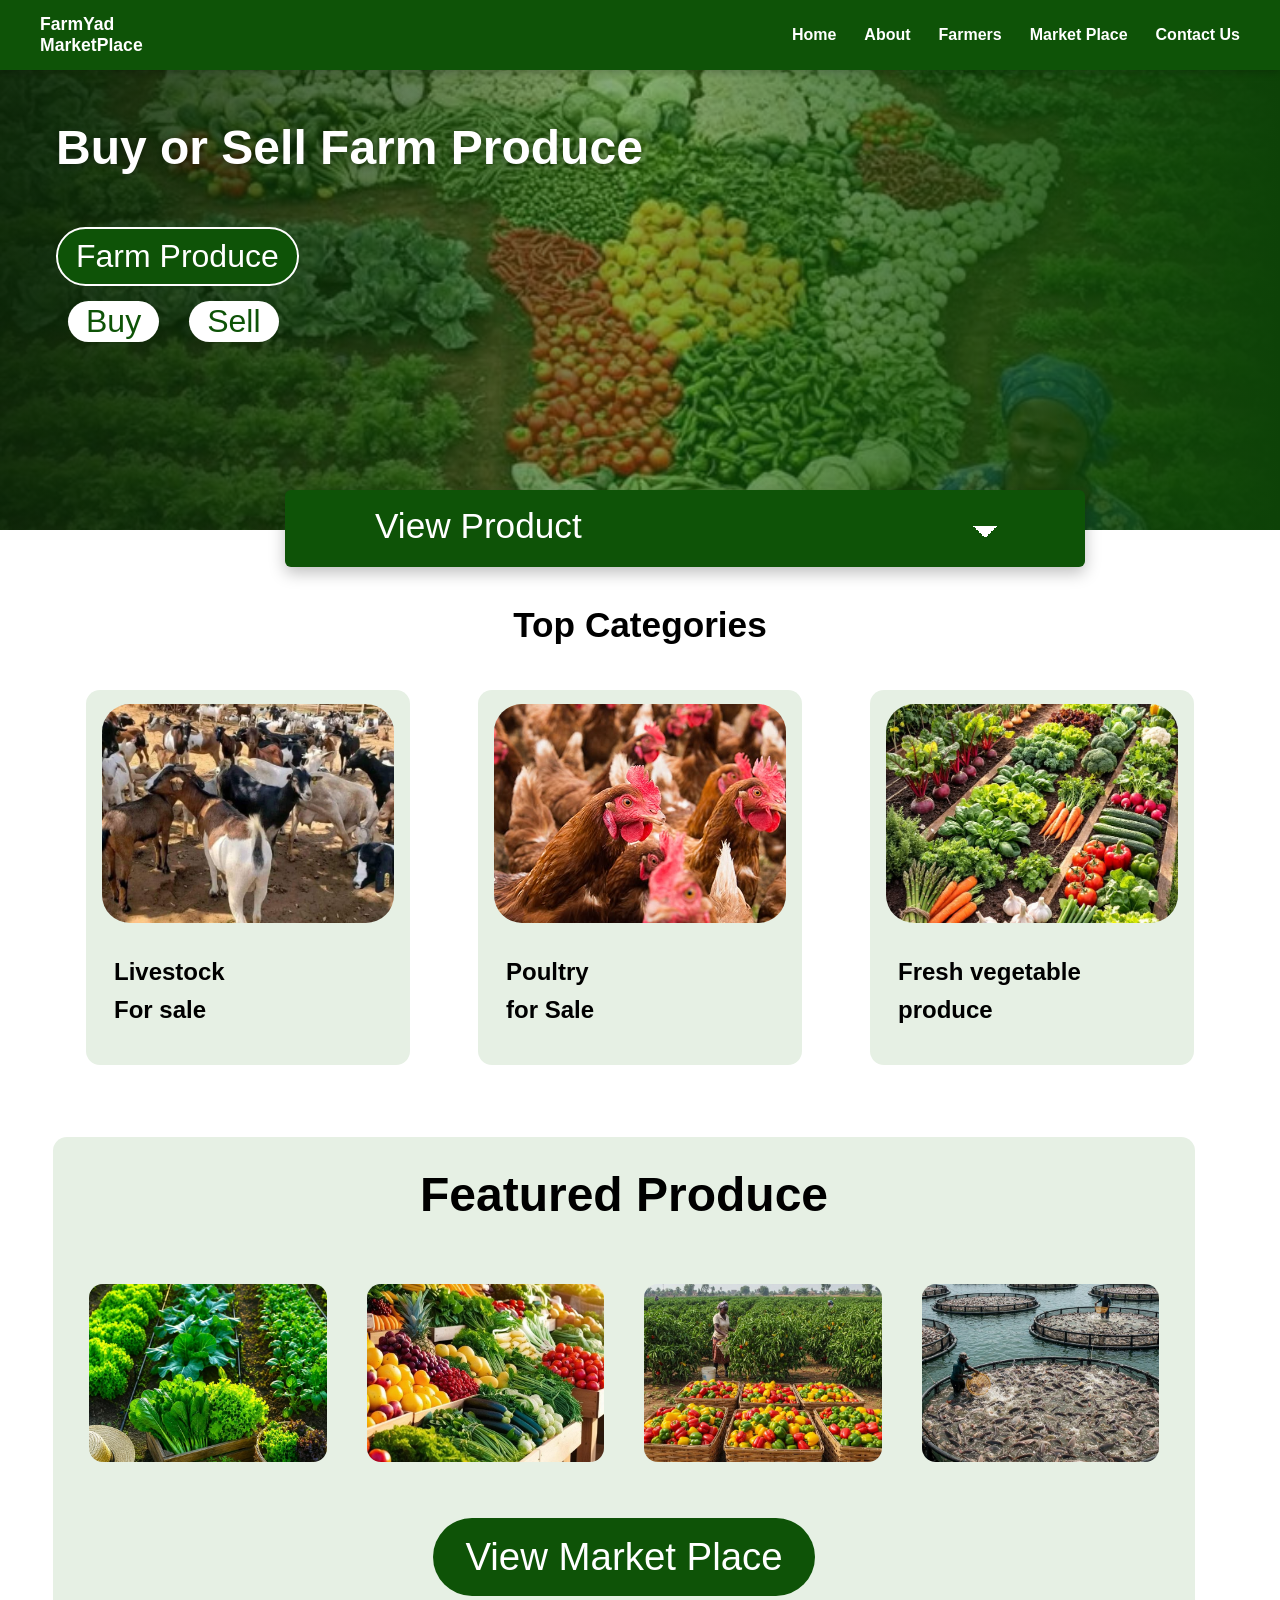
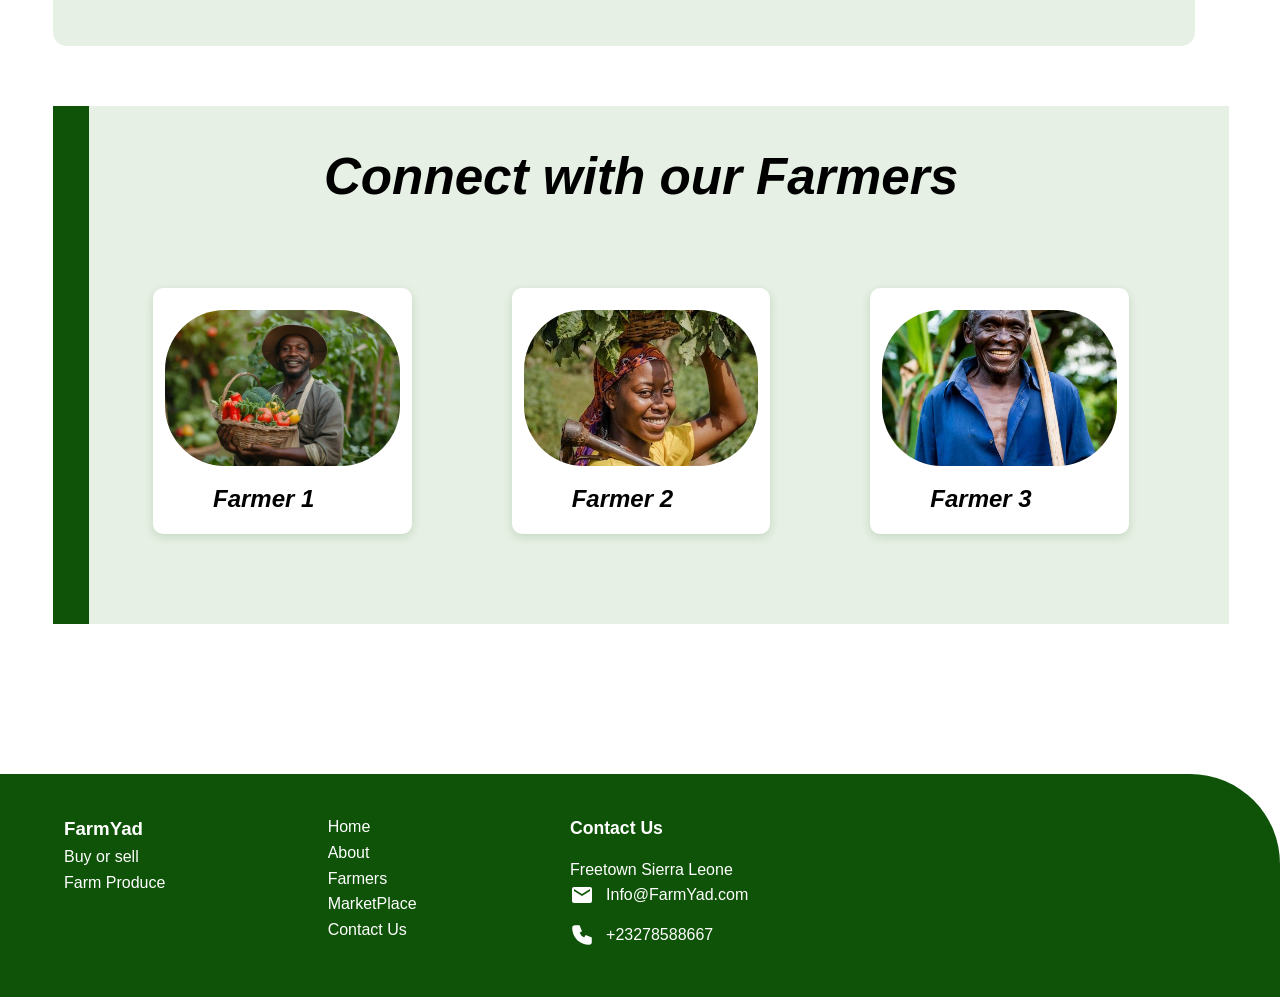
<file: index.html>
<!DOCTYPE html>
<html lang="en">
<head>
  <meta charset="UTF-8">
  <meta name="viewport" content="width=device-width, initial-scale=1.0">
  <title>FarmYad MarketPlace</title>
  <link rel="stylesheet" href="./css/style.css">
</head>
<body>

  <!-- Navbar -->
  <header class="navbar">
    <a href="#" class="logo">FarmYad<br>MarketPlace</a>
    <nav>
      <ul class="nav-links">
        <li><a href="./index.html">Home</a></li>
        <li><a href="./pages/about (1).html">About</a></li>
        <li><a href="./pages/farmers.html">Farmers</a></li>
        <li><a href="./pages/marketplace.html">Market Place</a></li>
        <li><a href="./pages/contact.html">Contact Us</a></li>
      </ul>
    </nav>
  </header>

  <!-- Hero -->
  <section class="hero" id="about">
    <h1>Buy or Sell Farm Produce</h1>
    <div class="hero-controls">
      <span class="pill pill-dark">Farm Produce</span>
      <div class="pill-row">
        <button class="pill pill-light">Buy</button>
        <button class="pill pill-light">Sell</button>
      </div>
    </div>
  </section>

  <!-- View Product dropdown -->
  <div class="product-select-wrap">
    <select class="product-select" aria-label="View Product">
      <option>View Product</option>
      <option>Livestock</option>
      <option>Poultry</option>
      <option>Fresh vegetable produce</option>
    </select>
  </div>

  <!-- Top Categories -->
  <section class="categories">
    <h2>Top Categories</h2>
    <div class="category-grid">
      <article class="category-card">
        <img src="./images/livestock.png" alt="A cow standing in a pasture" class="card-img rounded">
        <p>Livestock<br>For sale</p>
      </article>
      <article class="category-card">
        <img src="./images/pountry.png" alt="A hen with two chicks" class="card-img rounded">
        <p>Poultry<br>for Sale</p>
      </article>
      <article class="category-card">
        <img src="./images/mix vegetables.png" alt="A crate of fresh vegetables" class="card-img rounded">
        <p>Fresh vegetable<br>produce</p>
      </article>
    </div>
  </section>

  <!-- Featured Produce -->
  <section class="featured" id="featured">
    <h2>Featured Produce</h2>
    <div class="featured-grid">
      <img src="./images/Fresh veg.png" alt="Tomatoes" class="card-img">
      <img src="./images/mix veg in a box.png" alt="Carrots" class="card-img">
      <img src="./images/fresh pepper.png" alt="Maize" class="card-img">
      <img src="./images/fishing.png" alt="Fresh eggs" class="card-img">
    </div>
    <a href="#" class="btn-market">View Market Place</a>
  </section>

  <!-- Farmers -->
  <section class="farmers" id="farmers">
    <h2>Connect with our Farmers</h2>
    <div class="farmer-grid">
      <article class="farmer-card">
        <img src="./images/Male farmer.png" alt="Farmer 1" class="card-img pill-img">
        <p>Farmer 1</p>
      </article>
      <article class="farmer-card">
        <img src="./images/woman farmer.png" alt="Farmer 2" class="card-img pill-img">
        <p>Farmer 2</p>
      </article>
      <article class="farmer-card">
        <img src="./images/male farmer 3.png" alt="Farmer 3" class="card-img pill-img">
        <p>Farmer 3</p>
      </article>
    </div>
  </section>

  <!-- Footer -->
  <footer class="footer" id="contact">
    <div class="footer-brand">
      <h3>FarmYad</h3>
      <p>Buy or sell<br>Farm Produce</p>
    </div>

    <ul class="footer-links">
      <li><a href="#">Home</a></li>
      <li><a href="#about">About</a></li>
      <li><a href="#farmers">Farmers</a></li>
      <li><a href="#featured">MarketPlace</a></li>
      <li><a href="#contact">Contact Us</a></li>
    </ul>

    <div class="footer-contact">
      <h4>Contact Us</h4>
      <div class="contact-row">
        <span>Freetown Sierra Leone</span>
        <span class="contact-item">
          <svg viewBox="0 0 24 24" width="28" height="28" fill="currentColor" aria-hidden="true">
            <path d="M20 4H4a2 2 0 0 0-2 2v12a2 2 0 0 0 2 2h16a2 2 0 0 0 2-2V6a2 2 0 0 0-2-2zm0 4-8 5-8-5V6l8 5 8-5z"/>
          </svg>
          <a href="mailto:Info@FarmYad.com">Info@FarmYad.com</a>
        </span>
      </div>
      <span class="contact-item phone">
        <svg viewBox="0 0 24 24" width="28" height="28" fill="none" stroke="currentColor" stroke-width="1.6" aria-hidden="true">
          <path d="M5 3h4l2 5-2.5 1.5a11 11 0 0 0 6 6L16 13l5 2v4a2 2 0 0 1-2 2A16 16 0 0 1 3 5a2 2 0 0 1 2-2z"/>
        </svg>
        <a href="tel:+23278588667">+23278588667</a>
      </span>
    </div>
  </footer>

</body>
</html>
</file>
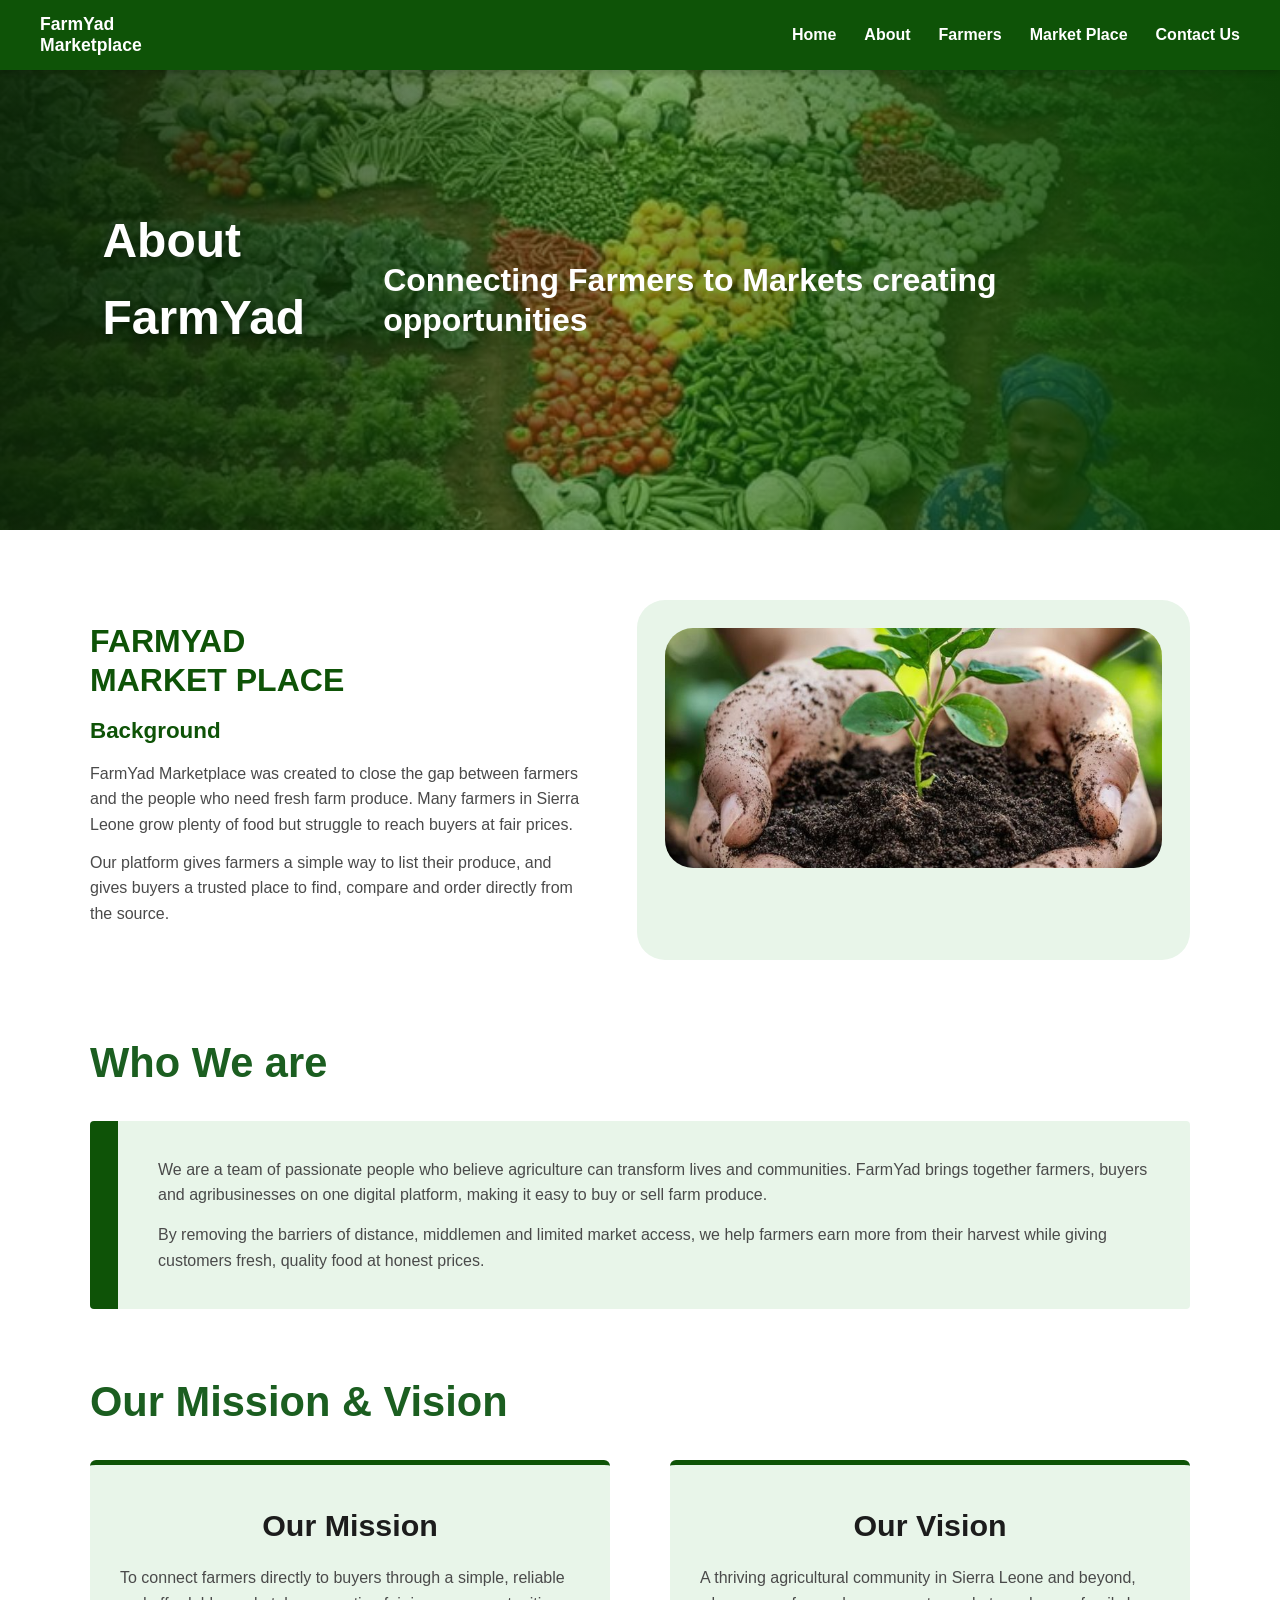
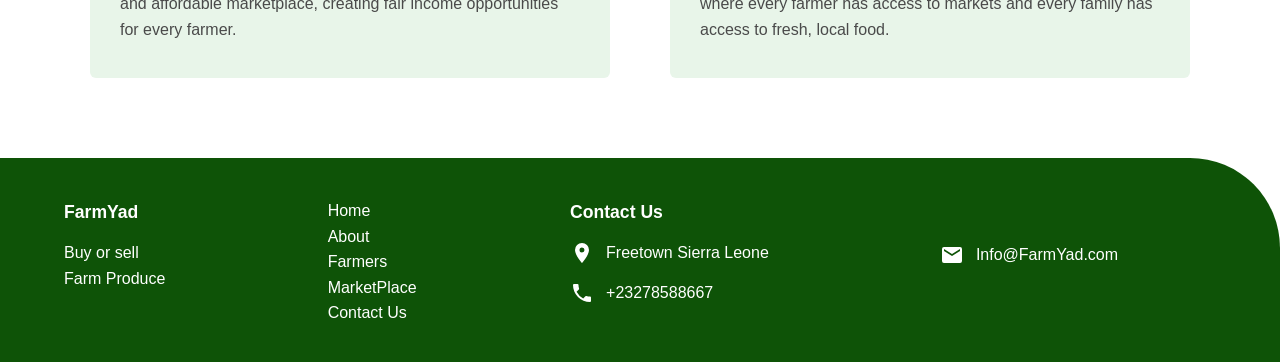
<file: pages/about (1).html>
<!DOCTYPE html>
<html lang="en">
<head>
  <meta charset="UTF-8">
  <meta name="viewport" content="width=device-width, initial-scale=1.0">
  <title>About | FarmYad Marketplace</title>
  <link rel="stylesheet" href="../css/about (1).css">
</head>
<body>

  <!-- NAVBAR -->
  <header class="navbar">
    <a href="index.html" class="logo">FarmYad<br>Marketplace</a>
    <nav>
      <ul class="nav-links">
        <li><a href="../index.html">Home</a></li>
        <li><a href="./about (1).html" class="active">About</a></li>
        <li><a href="./farmers.html">Farmers</a></li>
        <li><a href="./marketplace.html">Market Place</a></li>
        <li><a href="./contact.html">Contact Us</a></li>
      </ul>
    </nav>
  </header>

  <!-- HERO -->
  <section class="hero">
    <h1 class="hero-title">About<br>FarmYad</h1>
    <h2 class="hero-tagline">Connecting Farmers to Markets creating opportunities</h2>
  </section>

  <!-- BACKGROUND -->
  <section class="background container">
    <div class="background-text">
      <h2>FARMYAD<br>MARKET PLACE</h2>
      <h3>Background</h3>
      <p>
        FarmYad Marketplace was created to close the gap between farmers and the people who
        need fresh farm produce. Many farmers in Sierra Leone grow plenty of food but struggle
        to reach buyers at fair prices.
      </p>
      <p>
        Our platform gives farmers a simple way to list their produce, and gives buyers a
        trusted place to find, compare and order directly from the source.
      </p>
    </div>
    <div class="background-image">
      <div class="image-placeholder">
        <img src="../images/Best Organic Fertilizers for Summer Growth.png" alt="Farmers at work" onerror="this.style.display='none'">
      </div>
    </div>
  </section>

  <!-- WHO WE ARE -->
  <section class="who container">
    <h2 class="section-title">Who We are</h2>
    <div class="who-box">
      <p>
        We are a team of passionate people who believe agriculture can transform lives and
        communities. FarmYad brings together farmers, buyers and agribusinesses on one digital
        platform, making it easy to buy or sell farm produce.
      </p>
      <p>
        By removing the barriers of distance, middlemen and limited market access, we help
        farmers earn more from their harvest while giving customers fresh, quality food at
        honest prices.
      </p>
    </div>
  </section>

  <!-- MISSION & VISION -->
  <section class="mv container">
    <h2 class="section-title">Our Mission &amp; Vision</h2>
    <div class="mv-grid">
      <article class="mv-card">
        <h3>Our Mission</h3>
        <p>
          To connect farmers directly to buyers through a simple, reliable and affordable
          marketplace, creating fair income opportunities for every farmer.
        </p>
      </article>
      <article class="mv-card">
        <h3>Our Vision</h3>
        <p>
          A thriving agricultural community in Sierra Leone and beyond, where every farmer
          has access to markets and every family has access to fresh, local food.
        </p>
      </article>
    </div>
  </section>

  <!-- FOOTER -->
  <footer class="footer">
    <div class="footer-col brand">
      <h4>FarmYad</h4>
      <p>Buy or sell<br>Farm Produce</p>
    </div>

    <div class="footer-col links">
      <a href="index.html">Home</a>
      <a href="about.html">About</a>
      <a href="farmers.html">Farmers</a>
      <a href="marketplace.html">MarketPlace</a>
      <a href="contact.html">Contact Us</a>
    </div>

    <div class="footer-col contact">
      <h4>Contact Us</h4>
      <p class="contact-item">
        <svg viewBox="0 0 24 24" aria-hidden="true"><path d="M12 2a7 7 0 0 0-7 7c0 5.25 7 13 7 13s7-7.75 7-13a7 7 0 0 0-7-7zm0 9.5A2.5 2.5 0 1 1 12 6.5a2.5 2.5 0 0 1 0 5z"/></svg>
        Freetown Sierra Leone
      </p>
      <p class="contact-item">
        <svg viewBox="0 0 24 24" aria-hidden="true"><path d="M6.6 10.8a15.1 15.1 0 0 0 6.6 6.6l2.2-2.2a1 1 0 0 1 1-.25 11.4 11.4 0 0 0 3.6.57 1 1 0 0 1 1 1V20a1 1 0 0 1-1 1A17 17 0 0 1 3 4a1 1 0 0 1 1-1h3.5a1 1 0 0 1 1 1c0 1.25.2 2.45.57 3.6a1 1 0 0 1-.25 1z"/></svg>
        <a href="tel:+23278588667">+23278588667</a>
      </p>
    </div>

    <div class="footer-col email">
      <p class="contact-item">
        <svg viewBox="0 0 24 24" aria-hidden="true"><path d="M20 4H4a2 2 0 0 0-2 2v12a2 2 0 0 0 2 2h16a2 2 0 0 0 2-2V6a2 2 0 0 0-2-2zm0 4-8 5-8-5V6l8 5 8-5z"/></svg>
        <a href="mailto:Info@FarmYad.com">Info@FarmYad.com</a>
      </p>
    </div>
  </footer>

</body>
</html>
</file>
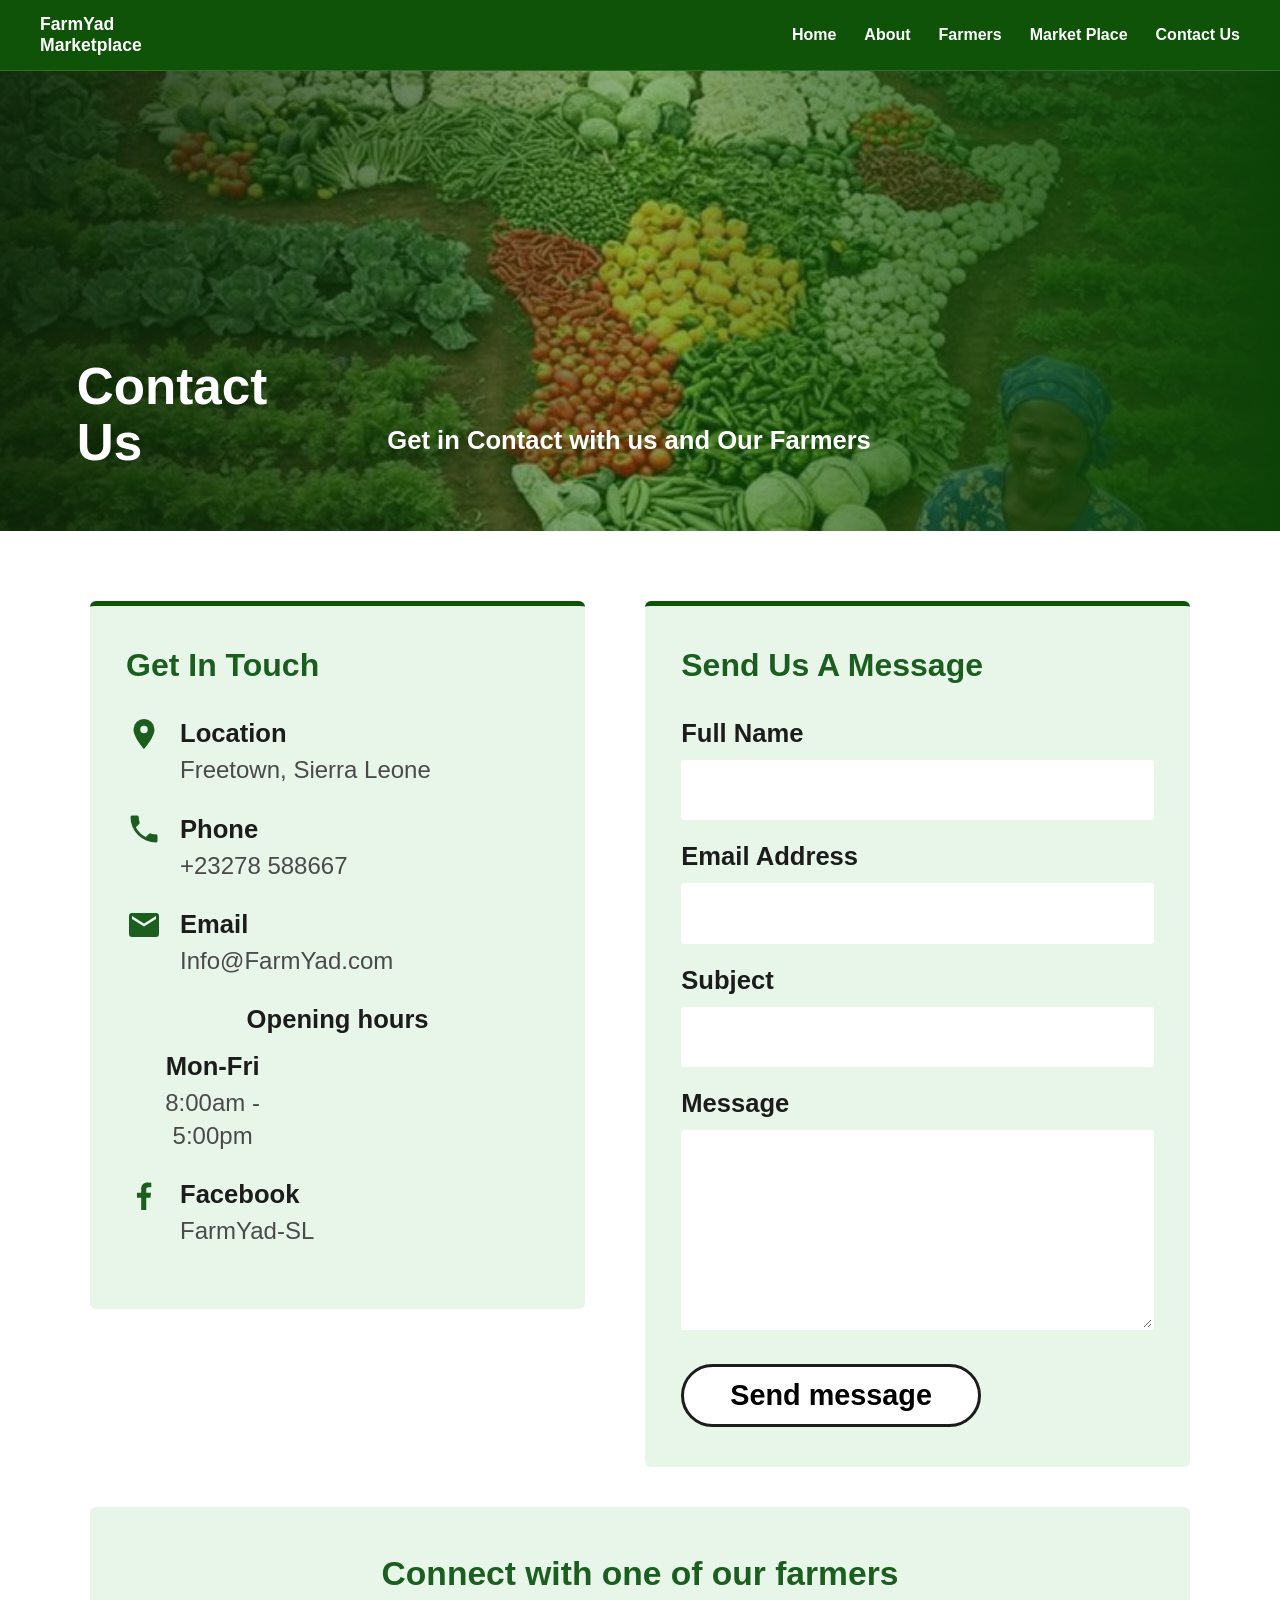
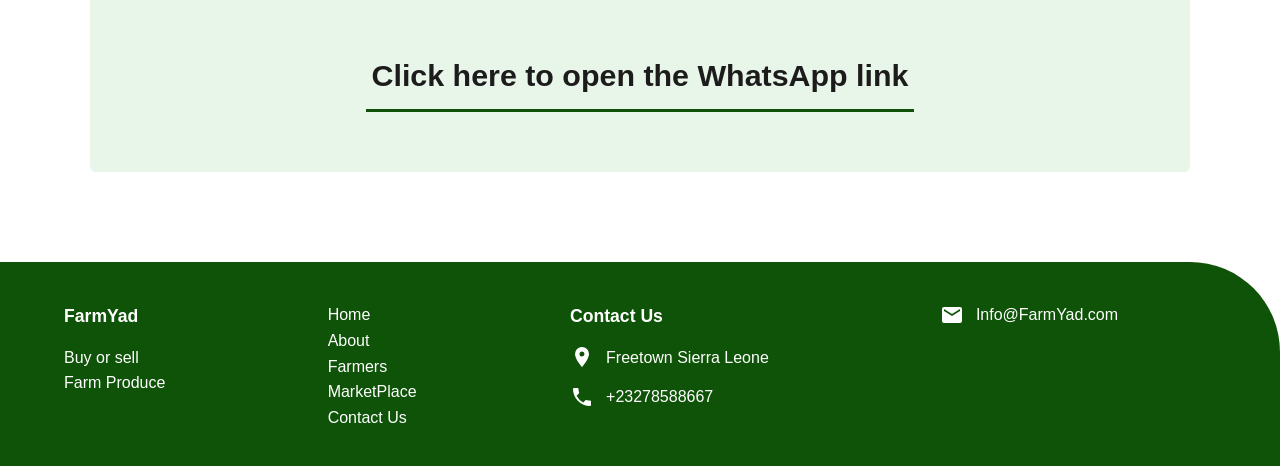
<file: pages/contact.html>
<!DOCTYPE html>
<html lang="en">
<head>
  <meta charset="UTF-8">
  <meta name="viewport" content="width=device-width, initial-scale=1.0">
  <title>Contact Us | FarmYad Marketplace</title>
  <link rel="stylesheet" href="../css/contact.css">
</head>
<body>

  <!-- NAVBAR -->
  <header class="navbar">
    <a href="index.html" class="logo">FarmYad<br>Marketplace</a>
    <nav>
      <ul class="nav-links">
        <li><a href="../index.html">Home</a></li>
        <li><a href="./about (1).html">About</a></li>
        <li><a href="./farmers.html">Farmers</a></li>
        <li><a href="./marketplace.html">Market Place</a></li>
        <li><a href="./contact.html" class="active">Contact Us</a></li>
      </ul>
    </nav>
  </header>

  <!-- HERO -->
  <section class="hero">
    <h1 class="hero-title">Contact<br>Us</h1>
    <h2 class="hero-tagline">Get in Contact with us and Our Farmers</h2>
  </section>

  <!-- INFO + FORM -->
  <main class="contact container">

    <!-- Get In Touch -->
    <section class="info-card">
      <h2>Get In Touch</h2>

      <div class="info-item">
        <div class="info-head">
          <svg viewBox="0 0 24 24" aria-hidden="true"><path d="M12 2a7 7 0 0 0-7 7c0 5.25 7 13 7 13s7-7.75 7-13a7 7 0 0 0-7-7zm0 9.5A2.5 2.5 0 1 1 12 6.5a2.5 2.5 0 0 1 0 5z"/></svg>
          <h3>Location</h3>
        </div>
        <p>Freetown, Sierra Leone</p>
      </div>

      <div class="info-item">
        <div class="info-head">
          <svg viewBox="0 0 24 24" aria-hidden="true"><path d="M6.6 10.8a15.1 15.1 0 0 0 6.6 6.6l2.2-2.2a1 1 0 0 1 1-.25 11.4 11.4 0 0 0 3.6.57 1 1 0 0 1 1 1V20a1 1 0 0 1-1 1A17 17 0 0 1 3 4a1 1 0 0 1 1-1h3.5a1 1 0 0 1 1 1c0 1.25.2 2.45.57 3.6a1 1 0 0 1-.25 1z"/></svg>
          <h3>Phone</h3>
        </div>
        <p><a href="tel:+23278588667">+23278 588667</a></p>
      </div>

      <div class="info-item">
        <div class="info-head">
          <svg viewBox="0 0 24 24" aria-hidden="true"><path d="M20 4H4a2 2 0 0 0-2 2v12a2 2 0 0 0 2 2h16a2 2 0 0 0 2-2V6a2 2 0 0 0-2-2zm0 4-8 5-8-5V6l8 5 8-5z"/></svg>
          <h3>Email</h3>
        </div>
        <p><a href="mailto:Info@FarmYad.com">Info@FarmYad.com</a></p>
      </div>

      <div class="info-item hours">
        <h3>Opening hours</h3>
        <h4>Mon-Fri</h4>
        <p>8:00am - 5:00pm</p>
      </div>

      <div class="info-item">
        <div class="info-head">
          <svg viewBox="0 0 24 24" aria-hidden="true"><path d="M13.5 22v-8.2h2.8l.4-3.3h-3.2V8.4c0-.95.27-1.6 1.62-1.6h1.73V3.85A23 23 0 0 0 14.33 3.7c-2.5 0-4.2 1.5-4.2 4.3v2.5H7.3v3.3h2.83V22z"/></svg>
          <h3>Facebook</h3>
        </div>
        <p><a href="https://www.facebook.com/" target="_blank" rel="noopener">FarmYad-SL</a></p>
      </div>
    </section>

    <!-- Send Us A Message -->
    <section class="form-card">
      <h2>Send Us A Message</h2>
      <form id="contactForm">
        <label for="name">Full Name</label>
        <input type="text" id="name" name="name" required>

        <label for="email">Email Address</label>
        <input type="email" id="email" name="email" required>

        <label for="subject">Subject</label>
        <input type="text" id="subject" name="subject" required>

        <label for="message">Message</label>
        <textarea id="message" name="message" rows="6" required></textarea>

        <button type="submit" class="send-btn">Send message</button>
        <p class="form-note" id="formNote" hidden>Thank you! Your email app has opened with your message.</p>
      </form>
    </section>
  </main>

  <!-- CONNECT WITH FARMER -->
  <section class="connect container">
    <div class="connect-box">
      <h2>Connect with one of our farmers</h2>
      <a class="whatsapp-link" href="https://wa.me/23278563424" target="_blank" rel="noopener">Click here to open the WhatsApp link</a>
    </div>
  </section>

  <!-- FOOTER -->
  <footer class="footer">
    <div class="footer-col brand">
      <h4>FarmYad</h4>
      <p>Buy or sell<br>Farm Produce</p>
    </div>

    <div class="footer-col links">
      <a href="index.html">Home</a>
      <a href="about.html">About</a>
      <a href="farmers.html">Farmers</a>
      <a href="marketplace.html">MarketPlace</a>
      <a href="contact.html">Contact Us</a>
    </div>

    <div class="footer-col contact-col">
      <h4>Contact Us</h4>
      <p class="contact-item">
        <svg viewBox="0 0 24 24" aria-hidden="true"><path d="M12 2a7 7 0 0 0-7 7c0 5.25 7 13 7 13s7-7.75 7-13a7 7 0 0 0-7-7zm0 9.5A2.5 2.5 0 1 1 12 6.5a2.5 2.5 0 0 1 0 5z"/></svg>
        Freetown Sierra Leone
      </p>
      <p class="contact-item">
        <svg viewBox="0 0 24 24" aria-hidden="true"><path d="M6.6 10.8a15.1 15.1 0 0 0 6.6 6.6l2.2-2.2a1 1 0 0 1 1-.25 11.4 11.4 0 0 0 3.6.57 1 1 0 0 1 1 1V20a1 1 0 0 1-1 1A17 17 0 0 1 3 4a1 1 0 0 1 1-1h3.5a1 1 0 0 1 1 1c0 1.25.2 2.45.57 3.6a1 1 0 0 1-.25 1z"/></svg>
        <a href="tel:+23278588667">+23278588667</a>
      </p>
    </div>

    <div class="footer-col email">
      <p class="contact-item">
        <svg viewBox="0 0 24 24" aria-hidden="true"><path d="M20 4H4a2 2 0 0 0-2 2v12a2 2 0 0 0 2 2h16a2 2 0 0 0 2-2V6a2 2 0 0 0-2-2zm0 4-8 5-8-5V6l8 5 8-5z"/></svg>
        <a href="mailto:Info@FarmYad.com">Info@FarmYad.com</a>
      </p>
    </div>
  </footer>

  

</body>
</html>
</file>
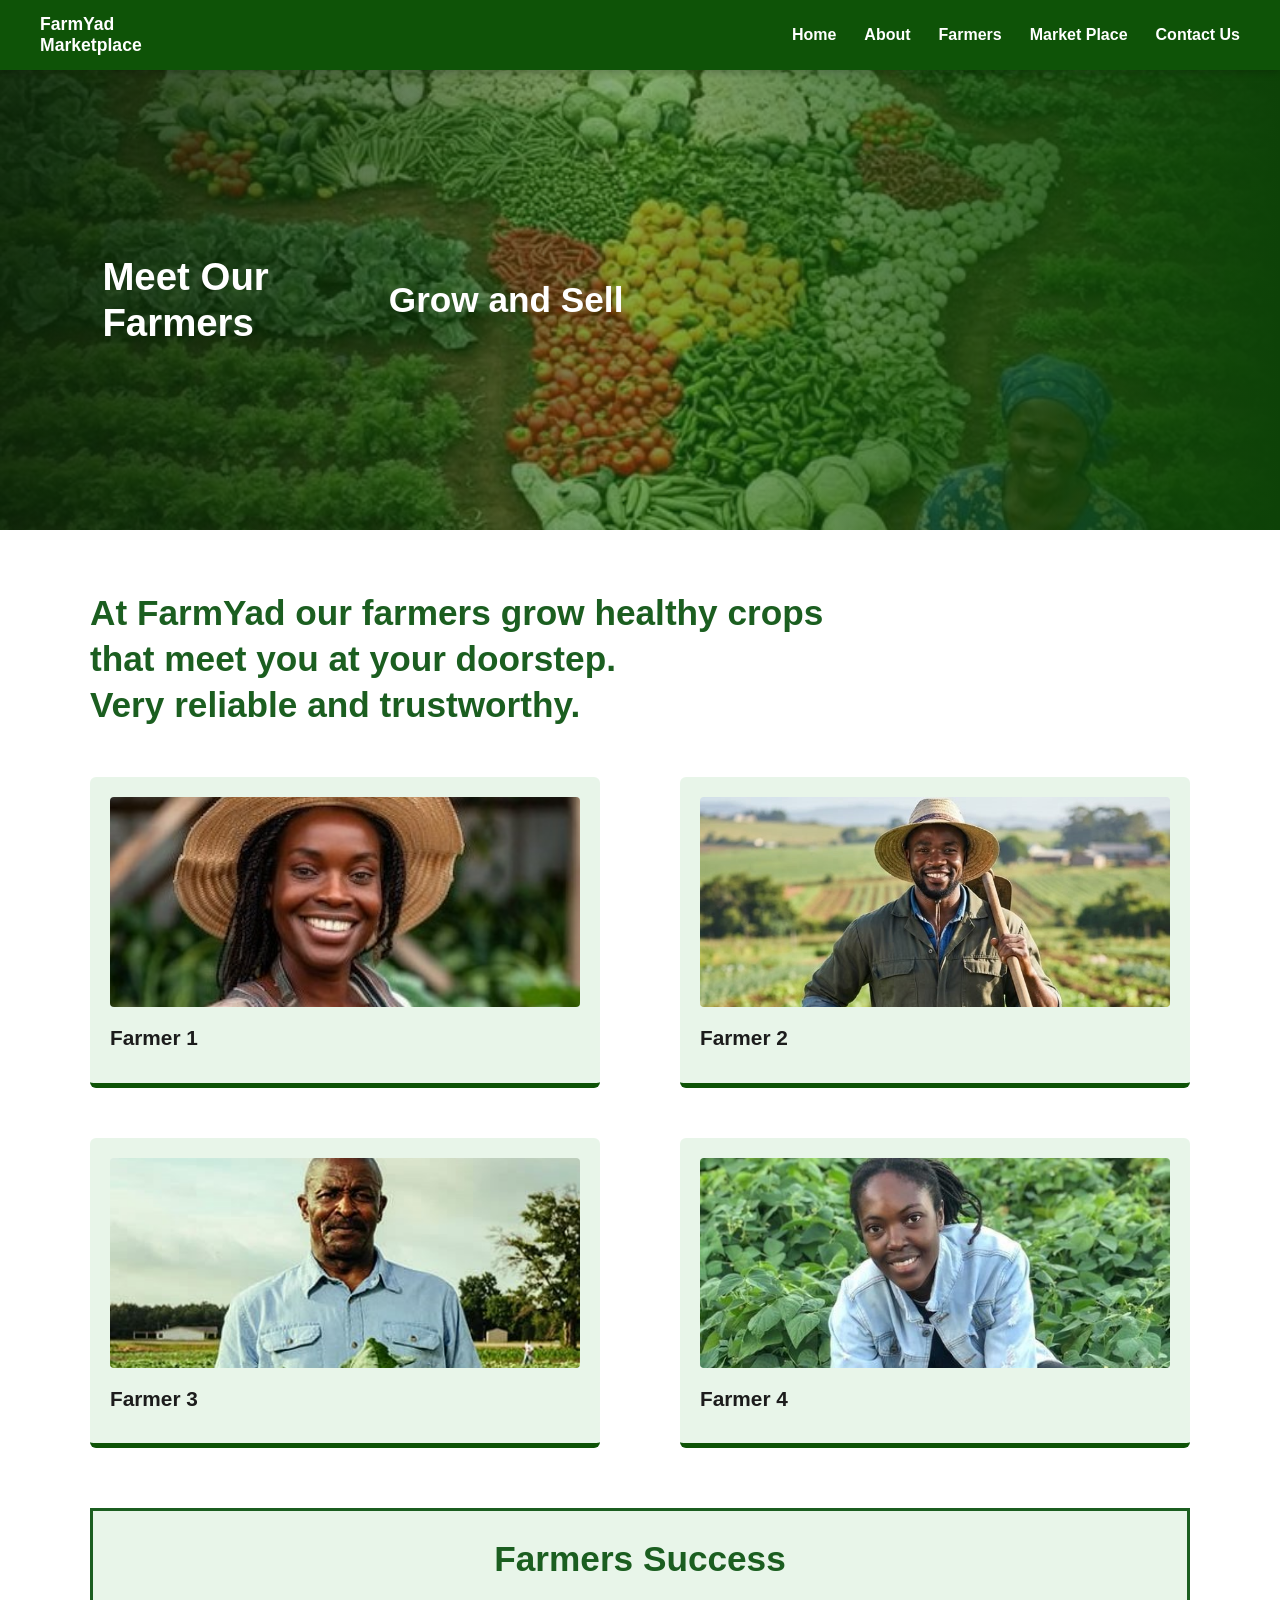
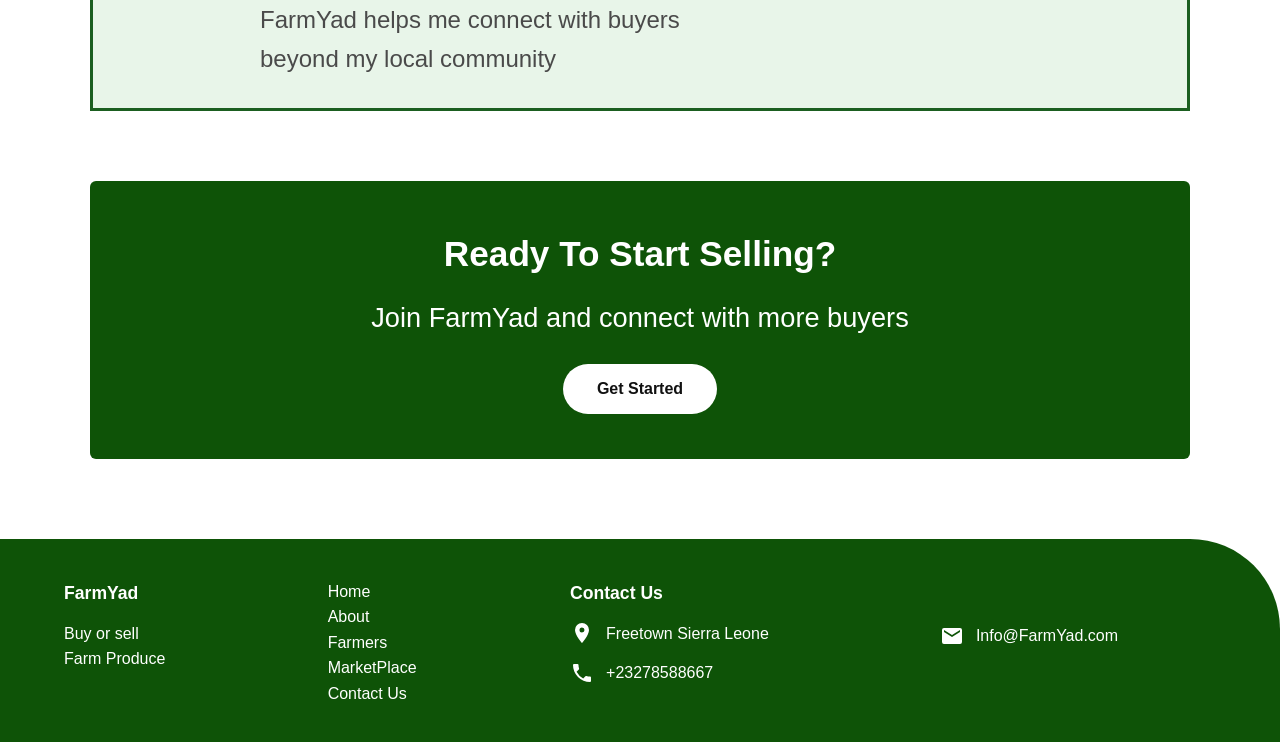
<file: pages/farmers.html>
<!DOCTYPE html>
<html lang="en">
<head>
  <meta charset="UTF-8">
  <meta name="viewport" content="width=device-width, initial-scale=1.0">
  <title>Farmers | FarmYad Marketplace</title>
  <link rel="stylesheet" href="../css/farmers.css">
</head>
<body>

  <!-- NAVBAR -->
  <header class="navbar">
    <a href="index.html" class="logo">FarmYad<br>Marketplace</a>
    <nav>
      <ul class="nav-links">
        <li><a href="../index.html">Home</a></li>
        <li><a href="./about (1).html">About</a></li>
        <li><a href="./farmers.html" class="active">Farmers</a></li>
        <li><a href="./marketplace.html">Market Place</a></li>
        <li><a href="./contact.html">Contact Us</a></li>
      </ul>
    </nav>
  </header>

  <!-- HERO -->
  <section class="hero">
    <h1 class="hero-title">Meet Our<br>Farmers</h1>
    <h2 class="hero-tagline">Grow and Sell</h2>
  </section>

  <!-- INTRO -->
  <section class="intro container">
    <h2>
      At FarmYad our farmers grow healthy crops<br>
      that meet you at your doorstep.<br>
      Very reliable and trustworthy.
    </h2>
  </section>

  <!-- FARMER CARDS -->
  <section class="farmers container">
    <article class="farmer-card">
      <div class="farmer-img"><img src="../images/farmer  cp1.jpg .jpg" alt="Farmer 1" onerror="this.style.display='none'"></div>
      <h3>Farmer 1</h3>
    </article>
    <article class="farmer-card">
      <div class="farmer-img"><img src="../images/farmer 2cp.jpg" alt="Farmer 2" onerror="this.style.display='none'"></div>
      <h3>Farmer 2</h3>
    </article>
    <article class="farmer-card">
      <div class="farmer-img"><img src="../images/farmer 3.cpjpg.jpg" alt="Farmer 3" onerror="this.style.display='none'"></div>
      <h3>Farmer 3</h3>
    </article>
    <article class="farmer-card">
      <div class="farmer-img"><img src="../images/farmer 4.cpjpg.jpg" alt="Farmer 4" onerror="this.style.display='none'"></div>
      <h3>Farmer 4</h3>
    </article>
  </section>

  <!-- FARMERS SUCCESS -->
  <section class="success container">
    <div class="success-box">
      <h2>Farmers Success</h2>
      <p>FarmYad helps me connect with buyers<br>beyond my local community</p>
    </div>
  </section>

  <!-- CALL TO ACTION -->
  <section class="cta container">
    <div class="cta-box">
      <h2>Ready To Start Selling?</h2>
      <p>Join FarmYad and connect with more buyers</p>
      <a href="contact.html" class="btn">Get Started</a>
    </div>
  </section>

  <!-- FOOTER -->
  <footer class="footer">
    <div class="footer-col brand">
      <h4>FarmYad</h4>
      <p>Buy or sell<br>Farm Produce</p>
    </div>

    <div class="footer-col links">
      <a href="index.html">Home</a>
      <a href="about.html">About</a>
      <a href="farmers.html">Farmers</a>
      <a href="marketplace.html">MarketPlace</a>
      <a href="contact.html">Contact Us</a>
    </div>

    <div class="footer-col contact">
      <h4>Contact Us</h4>
      <p class="contact-item">
        <svg viewBox="0 0 24 24" aria-hidden="true"><path d="M12 2a7 7 0 0 0-7 7c0 5.25 7 13 7 13s7-7.75 7-13a7 7 0 0 0-7-7zm0 9.5A2.5 2.5 0 1 1 12 6.5a2.5 2.5 0 0 1 0 5z"/></svg>
        Freetown Sierra Leone
      </p>
      <p class="contact-item">
        <svg viewBox="0 0 24 24" aria-hidden="true"><path d="M6.6 10.8a15.1 15.1 0 0 0 6.6 6.6l2.2-2.2a1 1 0 0 1 1-.25 11.4 11.4 0 0 0 3.6.57 1 1 0 0 1 1 1V20a1 1 0 0 1-1 1A17 17 0 0 1 3 4a1 1 0 0 1 1-1h3.5a1 1 0 0 1 1 1c0 1.25.2 2.45.57 3.6a1 1 0 0 1-.25 1z"/></svg>
        <a href="tel:+23278588667">+23278588667</a>
      </p>
    </div>

    <div class="footer-col email">
      <p class="contact-item">
        <svg viewBox="0 0 24 24" aria-hidden="true"><path d="M20 4H4a2 2 0 0 0-2 2v12a2 2 0 0 0 2 2h16a2 2 0 0 0 2-2V6a2 2 0 0 0-2-2zm0 4-8 5-8-5V6l8 5 8-5z"/></svg>
        <a href="mailto:Info@FarmYad.com">Info@FarmYad.com</a>
      </p>
    </div>
  </footer>

</body>
</html>
</file>
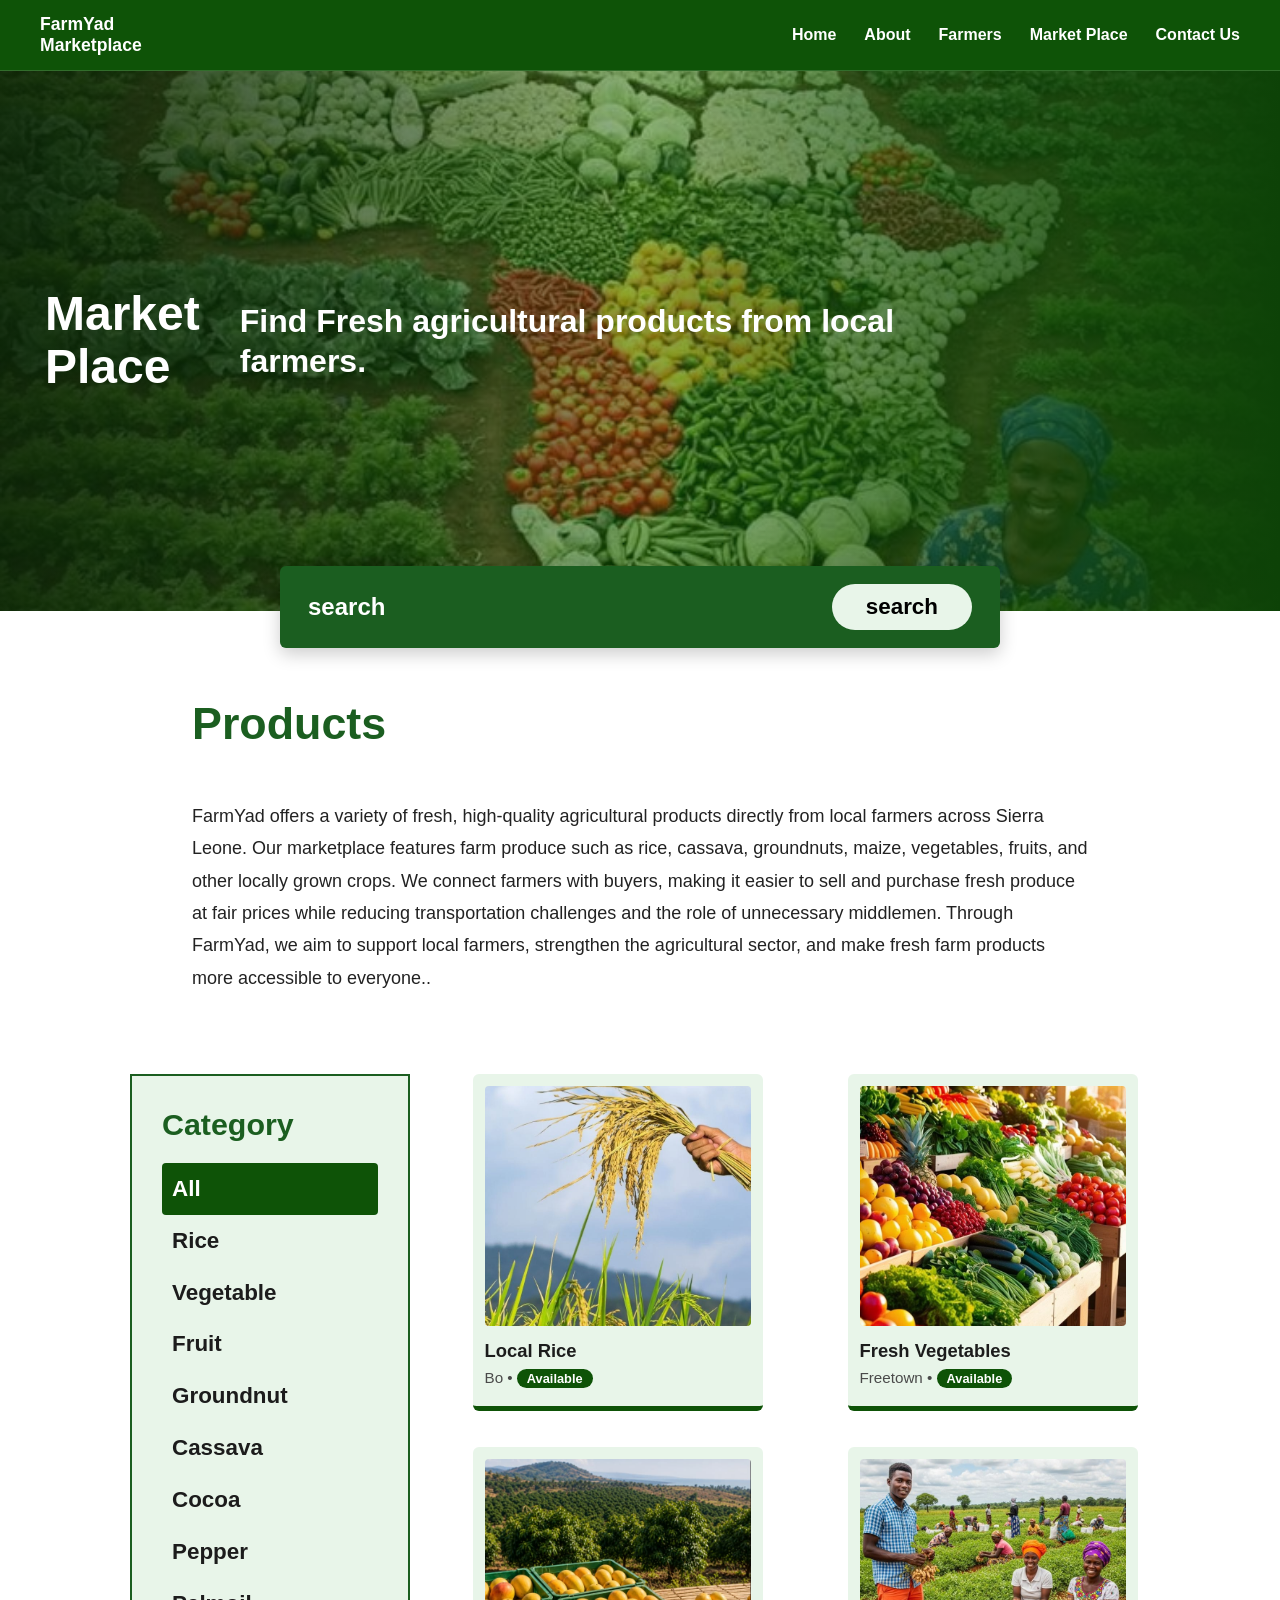
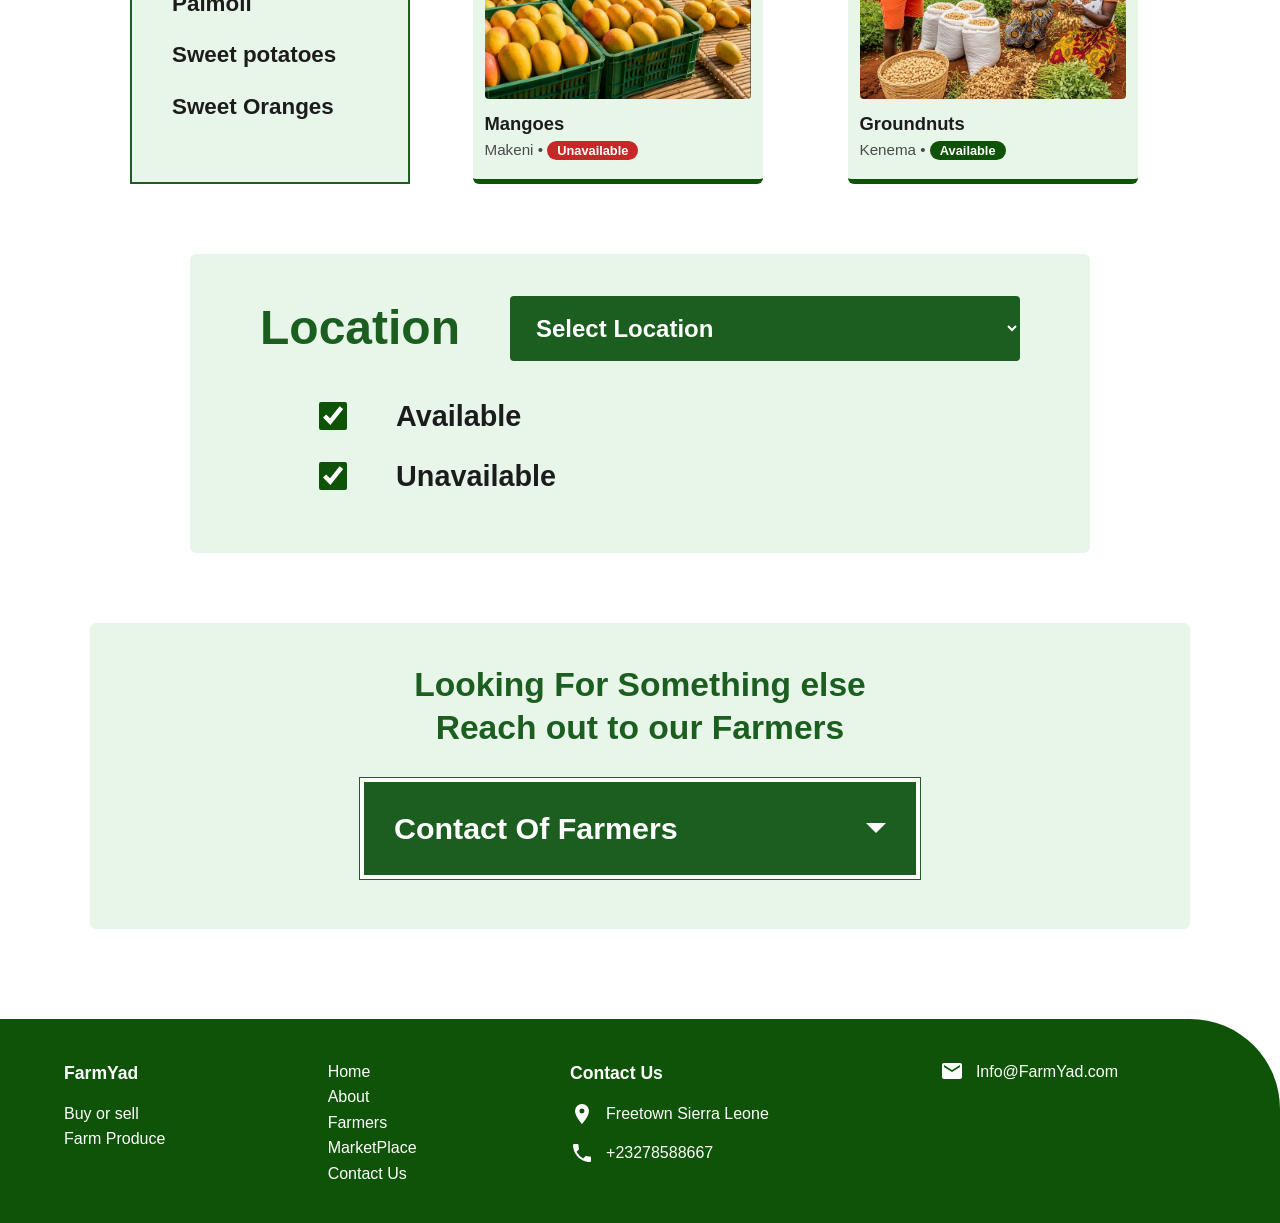
<file: pages/marketplace.html>
<!DOCTYPE html>
<html lang="en">
<head>
  <meta charset="UTF-8">
  <meta name="viewport" content="width=device-width, initial-scale=1.0">
  <title>Market Place | FarmYad Marketplace</title>
  <link rel="stylesheet" href="../css/marketplace.css">
</head>
<body>

  <!-- NAVBAR -->
  <header class="navbar">
    <a href="index.html" class="logo">FarmYad<br>Marketplace</a>
    <nav>
      <ul class="nav-links">
        <li><a href="../index.html">Home</a></li>
        <li><a href="./about (1).html">About</a></li>
        <li><a href="./farmers.html">Farmers</a></li>
        <li><a href="./farmers.html" class="active">Market Place</a></li>
        <li><a href="./contact.html">Contact Us</a></li>
      </ul>
    </nav>
  </header>

  <!-- HERO -->
  <section class="hero">
    <h1 class="hero-title">Market<br>Place</h1>
    <h2 class="hero-tagline">Find Fresh agricultural products from local farmers.</h2>
  </section>

  <!-- SEARCH BAR -->
  <form class="search-bar" id="searchForm" role="search">
    <input type="text" id="searchInput" placeholder="search" aria-label="Search products">
    <button type="submit">search</button>
  </form>

  <!-- CATEGORY + PRODUCTS -->
   
    <section class="products-1">
      <div class="product-div">
       <h2 class="products-title">Products</h2>
       <p>FarmYad offers a variety of fresh, high-quality agricultural products directly from local farmers across Sierra Leone. Our marketplace features farm produce such as rice, cassava, groundnuts, maize, vegetables, fruits, and other locally grown crops. We connect farmers with buyers, making it easier to sell and purchase fresh produce at fair prices while reducing transportation challenges and the role of unnecessary middlemen. Through FarmYad, we aim to support local farmers, strengthen the agricultural sector, and make fresh farm products more accessible to everyone..</p>
      </div>
    </section>
    
  <main class="shop container">
    <aside class="category-box">
      <h3>Category</h3>
      <ul id="categoryList">
        <li class="active" data-category="all">All</li>
        <li data-category="rice">Rice</li>
        <li data-category="vegetable">Vegetable</li>
        <li data-category="fruit">Fruit</li>
        <li data-category="groundnut">Groundnut</li>
        <li data-category="cassava">Cassava</li>
        <li data-category="cocoa">Cocoa</li>
        <li data-category="pepper">Pepper</li>
        <li data-category="palmoil">Palmoil</li>
        <li data-category="sweet potatoes">Sweet potatoes</li>
        <li data-category="sweet oranges">Sweet Oranges</li>
      </ul>
    </aside>

    <section class="products">
      <div class="product-grid" id="productGrid">

        <article class="product-card" data-category="rice" data-location="bo" data-available="true" data-name="Local Rice">
          <div class="product-img"><img src="../images/rice.png" alt="Local Rice" onerror="this.style.display='none'"></div>
          <h3>Local Rice</h3>
          <p>Bo &bull; <span class="badge in">Available</span></p>
        </article>

        <article class="product-card" data-category="vegetable" data-location="freetown" data-available="true" data-name="Fresh Vegetables">
          <div class="product-img"><img src="../images/mix veg in a box.png" alt="Fresh Vegetables" onerror="this.style.display='none'"></div>
          <h3>Fresh Vegetables</h3>
          <p>Freetown &bull; <span class="badge in">Available</span></p>
        </article>

        <article class="product-card" data-category="fruit" data-location="makeni" data-available="false" data-name="Mangoes">
          <div class="product-img"><img src="../images/mangos in a basket.png" alt="Mangoes" onerror="this.style.display='none'"></div>
          <h3>Mangoes</h3>
          <p>Makeni &bull; <span class="badge out">Unavailable</span></p>
        </article>

        <article class="product-card" data-category="groundnut" data-location="kenema" data-available="true" data-name="Groundnuts">
          <div class="product-img"><img src="../images/Groundnut.png" alt="Groundnuts" onerror="this.style.display='none'"></div>
          <h3>Groundnuts</h3>
          <p>Kenema &bull; <span class="badge in">Available</span></p>
        </article>

      </div>
      <p class="no-results" id="noResults" hidden>No products found. Try another search or filter.</p>
    </section>
  </main>

  <!-- LOCATION FILTER -->
  <section class="location container">
    <div class="location-box">
      <div class="location-top">
        <h2>Location</h2>
        <div class="select-wrap">
          <select id="locationSelect" aria-label="Select location">
            <option value="all">Select Location</option>
            <option value="freetown">Freetown</option>
            <option value="bo">Bo</option>
            <option value="kenema">Kenema</option>
            <option value="makeni">Makeni</option>
          </select>
        </div>
      </div>

      <label class="check">
        <input type="checkbox" id="chkAvailable" checked>
        <span>Available</span>
      </label>
      <label class="check">
        <input type="checkbox" id="chkUnavailable" checked>
        <span>Unavailable</span>
      </label>
    </div>
  </section>

  <!-- CONTACT FARMERS -->
  <section class="reach container">
    <div class="reach-box">
      <h2>Looking For Something else<br>Reach out to our Farmers</h2>
      <details class="dropdown">
        <summary>Contact Of Farmers</summary>
        <ul>
          <li><a href="tel:+23278588667">Farmer 1 &ndash; +23278588667</a></li>
          <li><a href="mailto:Info@FarmYad.com">Email FarmYad Team</a></li>
          <li><a href="farmers.html">View all Farmers</a></li>
        </ul>
      </details>
    </div>
  </section>

  <!-- FOOTER -->
  <footer class="footer">
    <div class="footer-col brand">
      <h4>FarmYad</h4>
      <p>Buy or sell<br>Farm Produce</p>
    </div>

    <div class="footer-col links">
      <a href="index.html">Home</a>
      <a href="about.html">About</a>
      <a href="farmers.html">Farmers</a>
      <a href="marketplace.html">MarketPlace</a>
      <a href="contact.html">Contact Us</a>
    </div>

    <div class="footer-col contact">
      <h4>Contact Us</h4>
      <p class="contact-item">
        <svg viewBox="0 0 24 24" aria-hidden="true"><path d="M12 2a7 7 0 0 0-7 7c0 5.25 7 13 7 13s7-7.75 7-13a7 7 0 0 0-7-7zm0 9.5A2.5 2.5 0 1 1 12 6.5a2.5 2.5 0 0 1 0 5z"/></svg>
        Freetown Sierra Leone
      </p>
      <p class="contact-item">
        <svg viewBox="0 0 24 24" aria-hidden="true"><path d="M6.6 10.8a15.1 15.1 0 0 0 6.6 6.6l2.2-2.2a1 1 0 0 1 1-.25 11.4 11.4 0 0 0 3.6.57 1 1 0 0 1 1 1V20a1 1 0 0 1-1 1A17 17 0 0 1 3 4a1 1 0 0 1 1-1h3.5a1 1 0 0 1 1 1c0 1.25.2 2.45.57 3.6a1 1 0 0 1-.25 1z"/></svg>
        <a href="tel:+23278588667">+23278588667</a>
      </p>
    </div>

    <div class="footer-col email">
      <p class="contact-item">
        <svg viewBox="0 0 24 24" aria-hidden="true"><path d="M20 4H4a2 2 0 0 0-2 2v12a2 2 0 0 0 2 2h16a2 2 0 0 0 2-2V6a2 2 0 0 0-2-2zm0 4-8 5-8-5V6l8 5 8-5z"/></svg>
        <a href="mailto:Info@FarmYad.com">Info@FarmYad.com</a>
      </p>
    </div>
  </footer>

  <!-- Simple filtering: category, search, location, availability -->
  <script>
    const cards = document.querySelectorAll('.product-card');
    const categoryItems = document.querySelectorAll('#categoryList li');
    const searchInput = document.getElementById('searchInput');
    const locationSelect = document.getElementById('locationSelect');
    const chkAvailable = document.getElementById('chkAvailable');
    const chkUnavailable = document.getElementById('chkUnavailable');
    const noResults = document.getElementById('noResults');
    let activeCategory = 'all';

    function applyFilters() {
      const term = searchInput.value.trim().toLowerCase();
      let shown = 0;
      cards.forEach(card => {
        const isAvail = card.dataset.available === 'true';
        const match =
          (activeCategory === 'all' || card.dataset.category === activeCategory) &&
          (locationSelect.value === 'all' || card.dataset.location === locationSelect.value) &&
          (isAvail ? chkAvailable.checked : chkUnavailable.checked) &&
          card.dataset.name.toLowerCase().includes(term);
        card.hidden = !match;
        if (match) shown++;
      });
      noResults.hidden = shown !== 0;
    }

    categoryItems.forEach(item => item.addEventListener('click', () => {
      categoryItems.forEach(i => i.classList.remove('active'));
      item.classList.add('active');
      activeCategory = item.dataset.category;
      applyFilters();
    }));

    document.getElementById('searchForm').addEventListener('submit', e => { e.preventDefault(); applyFilters(); });
    searchInput.addEventListener('input', applyFilters);
    [locationSelect, chkAvailable, chkUnavailable].forEach(el => el.addEventListener('change', applyFilters));
  </script>

</body>
</html>
</file>
<file: css/style.css>
/*General setting */
 :root {
  --green: rgb(14, 83, 7);         /* main brand colour */
  --green-hover: rgb(24, 83, 7);   /* navigation hover */
  --tint: #e6f0e4;                 /* light green section background */
  --white: #fff;
  --radius: 28px;
}
* { box-sizing: border-box; margin: 0; padding: 0; }
html { scroll-behavior: smooth; }

body {
  font-family: Arial, Helvetica, sans-serif;
  color: var(--text);
  background: var(--white);
  line-height: 1.6;
}

a { text-decoration: none; color: inherit; }
ul { list-style: none; }
.card-img { display: block; width: 100%; height: auto; }
.card-img.rounded { border-radius: var(--radius); aspect-ratio: 4 / 3; object-fit: cover; }
.card-img.pill-img { border-radius: 60px; aspect-ratio: 3 / 2; object-fit: cover; }

.container { width: min(1100px, 90%); margin-inline: auto; }

/* ---------- NAVBAR ---------- */
.navbar {
  background: rgb(14, 83, 7);
  color: var(--white);
  display: flex;
  justify-content: space-between;
  align-items: center;
  padding: 14px 40px;
  position: sticky;
  top: 0;
  z-index: 10;
  box-shadow: 0 2px 8px rgba(0, 0, 0, .25);
}
.logo { font-weight: 700; font-size: 1.1rem; line-height: 1.2; color: var(--white); }
.logo:hover { color: var(--accent); }
.nav-links { display: flex; gap: 28px; }
.nav-links a { 
  font-weight: 600; 
  padding-bottom: 4px; 
  transition: color .2s; 
  box-shadow: .2s ease;
}
.nav-links a:hover,
.nav-links a.active { color: var(--accent); border-bottom: 2px solid var(--accent); }


/* ---------- Hero ---------- */
.hero {
  color: var(--white);
  min-height: 460px;
  padding: 40px 56px 70px;
  background:
    linear-gradient(90deg, rgba(11, 37, 7, 0.93) 0%, rgba(14, 83, 7, .48) 50%, rgba(13, 66, 7, 5) 100%),
    url("../images/Farm\ on\ a\ map.png") center / cover no-repeat;
}
.hero h1 {
  font-size: 3rem;
  font-weight: 800;
  max-width: 640px;
  margin-bottom: 40px;
  text-shadow: 0 2px 8px rgba(0, 0, 0, .35);
}
.hero-content { padding-left: 44px; display: inline-flex; flex-direction: column; gap: 18px;}

.pill {
  display: inline-block;
  border: none;
  border-radius: 999px;
  font-family: inherit;
  font-size: 2rem;
  padding: 2px 18px;
  cursor: pointer;
  transition: background-color .2s ease, color .2s ease;
}
.pill-dark { background: var(--green); color: var(--white); border: 2px solid var(--white); width: fit-content; cursor: default; }
.pill-light { background: var(--white); color: var(--green); } 
.pill-light:hover { background: var(--green-hover); color: var(--white); }
.pill-row { display: flex; gap: 30px; padding-left: 12px; padding-top: 15px;}

/* ---------- Product dropdown ---------- */
.product-select-wrap {
  margin: -40px 0 0 285px;   /* overlaps the bottom edge of the hero */
  position: relative;
  width: min(800px, calc(100% - 285px));
}
.product-select {
  width: 100%;
  background-color: var(--green);
  color: var(--white);
  border: none;
  border-radius: 6px;
  box-shadow: 0 6px 16px rgba(0, 0, 0, .25);
  font-family: inherit;
  font-size: 2.2rem;
  padding: 16px 90px 22px 90px;
  appearance: none;
  -webkit-appearance: none;
  cursor: pointer;
  background-image: linear-gradient(45deg, transparent 50%, #fff 50%),
                    linear-gradient(135deg, #fff 50%, transparent 50%);
  background-position: calc(100% - 100px) 55%, calc(100% - 88px) 55%;
  background-size: 12px 12px, 12px 12px;
  background-repeat: no-repeat;
}
.product-select option { font-size: 1.1rem; }

/* ---------- Top Categories ---------- */
.categories { padding: 30px 86px 0; }
.categories h2 {
  font-size: 2.2rem;
  font-weight: 800;
  text-align: center;
  margin: 0 0 36px 0;
}
.category-grid {
  display: grid;
  grid-template-columns: repeat(3, 1fr);
  gap: 68px;
}
.category-card {
  background: var(--tint);
  padding: 14px 16px 36px;
  border-radius: 14px;
  transition: transform .2s ease, box-shadow .2s ease;
}
.category-card:hover { transform: translateY(-4px); box-shadow: 0 8px 18px rgba(14, 83, 7, .25); }
.category-card p { margin: 30px 12px 0; font-size: 1.5rem; font-weight: 600; }

/* ---------- Featured Produce ---------- */
.featured {
  background: var(--tint);
  margin: 72px 85px 0 53px;
  padding: 20px 36px 50px;
  text-align: center;
  border-radius: 14px;
}
.featured h2 { font-size: 3rem; font-weight: 800; margin-bottom: 50px; }
.featured-grid {
  display: grid;
  grid-template-columns: repeat(4, 1fr);
  gap: 40px;
}
.featured-grid .card-img { border-radius: 14px; aspect-ratio: 4 / 3; object-fit: cover; }
.btn-market {
  display: inline-block;
  margin-top: 56px;
  background: var(--green);
  color: var(--white);
  font-size: 2.4rem;
  padding: 8px 32px;
  border-radius: 999px;
  transition: background-color .2s ease;
}
.btn-market:hover { background: var(--green-hover); box-shadow: inset 0 -4px 0 var(--white); }

/* ---------- Farmers ---------- */
.farmers {
  position: relative;
  background: var(--tint);
  margin: 60px 51px 0 53px;
  padding: 30px 100px 90px 100px;
}
.farmers::before {           /* green bar on the left edge */
  content: "";
  position: absolute;
  left: 0; top: 0; bottom: 0;
  width: 36px;
  background: var(--green);
}
.farmers h2 {
  font-size: 3.2rem;
  font-style: italic;
  font-weight: 700;
  text-align: center;
  margin-bottom: 70px;
}
.farmer-grid {
  display: grid;
  grid-template-columns: repeat(3, 1fr);
  gap: 100px;
}
.farmer-card {
  background: var(--white);
  padding: 22px 12px 16px;
  border-radius: 10px;
  box-shadow: 0 3px 10px rgba(14, 83, 7, .15);
}
.farmer-card p {
  font-style: italic;
  font-weight: 700;
  font-size: 1.5rem;
  margin: 14px 0 0 48px;
}

/* ---------- FOOTER ---------- */
.footer {
  background: rgb(14, 83, 7);
  color: var(--white);
  margin-top: 150px;
  display: grid;
  grid-template-columns: 1.1fr 1fr 1.6fr 1.3fr;
  gap: 30px;
  padding: 40px 5% 36px;
  border-top-right-radius: 90px;
}
.footer h4 { font-size: 1.1rem; margin-bottom: 14px; }
.footer-col.links { display: flex; flex-direction: column; }
.footer-col.links a:hover,
.footer a:hover { color: var(--accent); }
.contact-item { display: flex; align-items: center; gap: 12px; margin-bottom: 14px; }
.contact-item svg { width: 24px; height: 24px; fill: var(--white); flex-shrink: 0; }
.footer-col.email { align-self: center; }
</file>
<file: css/about (1).css>
/*General setting */
 :root {
  --primary: rgb(14, 83, 7);        /* main green */
  --primary-dark: #1b5e20;   /* hover / dark green */
  /* --accent: #f9a825;         highlight colour */
  --dark: #111111;           /* navbar & footer */
  --light-bg: #e8f5e9;       /* soft green panels */
  --card-bg: #f1f8f2;
  --text: #1c1c1c;
  --text-light: #4a4a4a;
  --white: #ffffff;
}
* { box-sizing: border-box; margin: 0; padding: 0; }
html { scroll-behavior: smooth; }

body {
  font-family: Arial, Helvetica, sans-serif;
  color: var(--text);
  background: var(--white);
  line-height: 1.6;
}

a { text-decoration: none; color: inherit; }
ul { list-style: none; }

.container { width: min(1100px, 90%); margin-inline: auto; }

/* ---------- NAVBAR ---------- */
.navbar {
  background: rgb(14, 83, 7);
  color: var(--white);
  display: flex;
  justify-content: space-between;
  align-items: center;
  padding: 14px 40px;
  position: sticky;
  top: 0;
  z-index: 10;
  box-shadow: 0 2px 8px rgba(0, 0, 0, .25);
}
.logo { font-weight: 700; font-size: 1.1rem; line-height: 1.2; color: var(--white); }
.logo:hover { color: var(--accent); }
.nav-links { display: flex; gap: 28px; }
.nav-links a { 
  font-weight: 600; 
  padding-bottom: 4px; 
  transition: color .2s; 
  box-shadow: .2s ease;
}
.nav-links a:hover,
.nav-links a.active { color: var(--accent); border-bottom: 2px solid var(--accent); }

/* ---------- HERO ---------- */
.hero {
  background: linear-gradient(90deg, rgba(11, 37, 7, 0.93) 0%, rgba(14, 83, 7, .48) 50%, rgba(13, 66, 7, 5) 100%),
    url("../images/Farm\ on\ a\ map.png") center / cover no-repeat;
  color: var(--white);
  display: flex;
  align-items: center;
  gap: 60px;
  padding: 60px 8%;
  min-height: 460px;
}
.hero-title { 
  font-size: 3rem;
  font-weight: 800;
  max-width: 640px;
  margin-bottom: 40px;
  text-shadow: 0 2px 8px rgba(0, 0, 0, .35);
 }
.hero-tagline { 
  display: inline-block;
  border: none;
  border-radius: 999px;
  font-family: inherit;
  font-size: 2rem;
  padding: 2px 18px;
  cursor: pointer;
  transition: background-color .2s ease, color .2s ease;
  max-width: 650px;
  line-height: 1.25;

 }

/* ---------- BACKGROUND ---------- */
.background {
  display: flex;
  justify-content: space-between;
  align-items: center;
  gap: 50px;
  padding: 70px 0;
}
.background-text { flex: 1; }
.background-text h2 { font-size: 2rem; line-height: 1.2; color: rgb(14, 83, 7); }
.background-text h3 { font-size: 1.4rem; margin: 14px 0 12px; color:rgb(14, 83, 7) }
.background-text p { color: var(--text-light); margin-bottom: 12px; }

.background-image {
  flex: 1;
  background: var(--light-bg);
  border-radius: 28px;
  padding: 28px;
  min-height: 360px;
}
.image-placeholder {
  background: var(--dark);
  border-radius: 28px;
  height: 240px;
  overflow: hidden;
}
.image-placeholder img { width: 100%; height: 100%; object-fit: cover; }

/* ---------- SECTION TITLES ---------- */
.section-title { font-size: 2.6rem; margin-bottom: 24px; color: var(--primary-dark); }

/* ---------- WHO WE ARE ---------- */
.who { padding-bottom: 60px; }
.who-box {
  background: var(--light-bg);
  border-left: 28px solid var(--primary);
  padding: 36px 40px;
  border-radius: 4px;
}
.who-box p { color: var(--text-light); margin-bottom: 14px; }
.who-box p:last-child { margin-bottom: 0; }

/* ---------- MISSION & VISION ---------- */
.mv { padding-bottom: 80px; }
.mv-grid {
  display: grid;
  grid-template-columns: 1fr 1fr;
  gap: 60px;
}
.mv-card {
  background: var(--light-bg);
  padding: 36px 30px;
  border-radius: 6px;
  border-top: 5px solid var(--primary);
  transition: transform .25s, box-shadow .25s;
}
.mv-card:hover { transform: translateY(-5px); box-shadow: 0 10px 24px rgba(0, 0, 0, .12); }
.mv-card h3 { font-size: 1.9rem; text-align: center; margin-bottom: 16px; }
.mv-card p { color: var(--text-light); }

/* ---------- FOOTER ---------- */
.footer {
  background: rgb(14, 83, 7);
  color: var(--white);
  display: grid;
  grid-template-columns: 1.1fr 1fr 1.6fr 1.3fr;
  gap: 30px;
  padding: 40px 5% 36px;
  border-top-right-radius: 90px;
}
.footer h4 { font-size: 1.1rem; margin-bottom: 14px; }
.footer-col.links { display: flex; flex-direction: column; }
.footer-col.links a:hover,
.footer a:hover { color: var(--accent); }
.contact-item { display: flex; align-items: center; gap: 12px; margin-bottom: 14px; }
.contact-item svg { width: 24px; height: 24px; fill: var(--white); flex-shrink: 0; }
.footer-col.email { align-self: center; }
</file>
<file: css/contact.css>
/* Genenral setting */
:root {
  --primary: rgb(14, 83, 7);        /* header + hero + footer */
  --primary-dark: #1b5e20;
  /* --accent: #f9a825; */
  --light-bg: #e8f5e9;
  --text: #1c1c1c;
  --text-light: #4a4a4a;
  --white: #ffffff;
}

* { margin: 0; padding: 0; box-sizing: border-box; }

body {
  font-family: "Inter", "Segoe UI", Arial, sans-serif;
  color: var(--text);
  background: var(--white);
  line-height: 1.6;
}

a { text-decoration: none; color: inherit; }
ul { list-style: none; }
[hidden] { display: none !important; }

.container { width: min(1100px, 92%); margin-inline: auto; }

/* ---------- NAVBAR (same colour as hero) ---------- */
.navbar {
  background: rgb(14, 83, 7);
  color: var(--white);
  display: flex;
  justify-content: space-between;
  align-items: center;
  padding: 14px 40px;
  position: sticky;
  top: 0;
  z-index: 10;
  border-bottom: 1px solid rgba(255, 255, 255, .15);
}
.logo { font-weight: 700; font-size: 1.1rem; line-height: 1.2; color: var(--white); }
.logo:hover { color: var(--accent); }
.nav-links { display: flex; gap: 28px; }
.nav-links a { font-weight: 600; padding-bottom: 4px; transition: color .2s; }
.nav-links a:hover,
.nav-links a.active { color: var(--accent); border-bottom: 2px solid var(--accent); }

/* ---------- HERO ---------- */
.hero {
  background: linear-gradient(90deg, rgba(11, 37, 7, 0.90) 0%, rgba(14, 83, 7, .45) 50%, rgba(13, 66, 7, 5) 100%),
    url("../images/Farm\ on\ a\ map.png") center / cover no-repeat;
  color: var(--white);
  display: flex;
  align-items: flex-end;
  gap: 120px;
  padding: 60px 6%;
  min-height: 460px;
}
.hero-title { font-size: 3.2rem; line-height: 1.1; flex-shrink: 0; }
.hero-tagline { font-size: 1.6rem; padding-bottom: 10px; }

/* ---------- INFO + FORM ---------- */
.contact {
  display: grid;
  grid-template-columns: 1fr 1.1fr;
  gap: 60px;
  padding: 70px 0 40px;
  align-items: start;
}
.info-card,
.form-card {
  background: var(--light-bg);
  padding: 34px 36px 40px;
  border-radius: 6px;
  border-top: 5px solid var(--primary);
}
.info-card h2,
.form-card h2 { font-size: 2rem; margin-bottom: 22px; color: var(--primary-dark); }

/* Get In Touch */
.info-item { margin-bottom: 22px; }
.info-head { display: flex; align-items: center; gap: 18px; }
.info-head svg { width: 36px; height: 36px; fill: var(--primary-dark); flex-shrink: 0; }
.info-item h3 { font-size: 1.6rem; }
.info-item p { font-size: 1.5rem; padding-left: 54px; color: var(--text-light); line-height: 1.35; }
.info-item p a:hover { color: var(--primary); text-decoration: underline; }
.info-item.hours { text-align: center;align-items: flex-start; }
.info-item.hours h4 { font-size: 1.6rem; margin-top: 6px; padding-right: 250px; }
.info-item.hours p { padding-left: 0;padding-right: 250px; }

/* Form */
.form-card label { display: block; font-size: 1.6rem; font-weight: 700; margin: 16px 0 6px; }
.form-card input,
.form-card textarea {
  width: 100%;
  background: var(--white);
  border: 2px solid transparent;
  border-radius: 3px;
  padding: 14px 16px;
  font: inherit;
  font-size: 1.1rem;
  outline: none;
  transition: border-color .2s, box-shadow .2s;
}
.form-card input:focus,
.form-card textarea:focus { border-color: var(--primary); box-shadow: 0 0 0 3px rgba(46, 125, 50, .2); }
.form-card textarea { resize: vertical; min-height: 170px; }

.send-btn {
  margin-top: 26px;
  background: var(--white);
  border: 3px solid var(--text);
  border-radius: 40px;
  padding: 12px 46px;
  font-size: 1.8rem;
  font-weight: 800;
  cursor: pointer;
  transition: background .2s, color .2s, transform .2s;
}
.send-btn:hover { background: var(--primary); color: var(--white); border-color: var(--primary); transform: scale(1.04); }
.form-note { margin-top: 16px; color: var(--primary-dark); font-weight: 600; }

/* ---------- CONNECT WITH FARMER ---------- */
.connect { padding-bottom: 90px; }
.connect-box {
  background: var(--light-bg);
  padding: 40px 30px 60px;
  text-align: center;
  border-radius: 6px;
}
.connect-box h2 { font-size: 2.1rem; color: var(--primary-dark); margin-bottom: 40px; }
.whatsapp-link {
  display: inline-block;
  font-size: 1.9rem;
  font-weight: 800;
  padding: 10px 6px;
  border-bottom: 3px solid var(--primary);
  transition: color .2s, border-color .2s;
}
.whatsapp-link:hover { color: var(--primary); border-color: var(--accent); }

/* ---------- FOOTER (same colour as hero) ---------- */
.footer {
  background: rgb(14, 83, 7);
  color: var(--white);
  display: grid;
  grid-template-columns: 1.1fr 1fr 1.6fr 1.3fr;
  gap: 30px;
  padding: 40px 5% 36px;
  border-top-right-radius: 90px;
}
.footer h4 { font-size: 1.1rem; margin-bottom: 14px; }
.footer-col.links { display: flex; flex-direction: column; }
.footer a:hover { color: var(--accent); }
.contact-item { display: flex; align-items: center; gap: 12px; margin-bottom: 14px; }
.contact-item svg { width: 24px; height: 24px; fill: var(--white); flex-shrink: 0; }
.footer-col.email { align-self: start; }
</file>
<file: css/farmers.css>
/*General setting */
:root {
  --primary: rgb(14, 83, 7);
  --primary-dark: #1b5e20;
  /* --accent: #f9a825; */
  --dark: #111111;
  --light-bg: #e8f5e9;
  --card-bg: #f1f8f2;
  --text: #1c1c1c;
  --text-light: #4a4a4a;
  --white: #ffffff;
}

* { margin: 0; padding: 0; box-sizing: border-box; }

body {
  font-family: Arial, Helvetica, sans-serif;
  color: var(--text);
  background: var(--white);
  line-height: 1.6;
}

a { text-decoration: none; color: inherit; }
ul { list-style: none; }

.container { width: min(1100px, 90%); margin-inline: auto; }

/* ---------- NAVBAR ---------- */
.navbar {
  background: rgb(14, 83, 7);
  color: var(--white);
  display: flex;
  justify-content: space-between;
  align-items: center;
  padding: 14px 40px;
  position: sticky;
  top: 0;
  z-index: 10;
  box-shadow: 0 2px 8px rgba(0, 0, 0, .25);
}
.logo { font-weight: 700; font-size: 1.1rem; line-height: 1.2; color: var(--white); }
.logo:hover { color: var(--accent); }
.nav-links { display: flex; gap: 28px; }
.nav-links a { font-weight: 600; padding-bottom: 4px; transition: color .2s; }
.nav-links a:hover,
.nav-links a.active { color: var(--accent); border-bottom: 2px solid var(--accent); }

/* ---------- HERO ---------- */
.hero {
  background: linear-gradient(90deg, rgba(11, 37, 7, 0.90) 0%, rgba(14, 83, 7, .48) 50%, rgba(13, 66, 7, 5) 100%),
    url("../images/Farm\ on\ a\ map.png") center / cover no-repeat;
  color: var(--white);
  display: flex;
  align-items: center;
  gap: 120px;
  padding: 60px 8%;
  min-height: 460px;
}
.hero-title { font-size: 2.4rem; line-height: 1.2; flex-shrink: 0; }
.hero-tagline { font-size: 2.2rem; }

/* ---------- INTRO ---------- */
.intro { padding: 60px 0 50px; }
.intro h2 { font-size: 2.2rem; line-height: 1.3; color: var(--primary-dark); }

/* ---------- FARMER CARDS ---------- */
.farmers {
  display: grid;
  grid-template-columns: repeat(2, 1fr);
  gap: 50px 80px;
  padding-bottom: 60px;
}
.farmer-card {
  background: var(--light-bg);
  padding: 20px 20px 28px;
  border-radius: 6px;
  border-bottom: 5px solid var(--primary);
  transition: transform .25s, box-shadow .25s;
}
.farmer-card:hover { transform: translateY(-6px); box-shadow: 0 10px 24px rgba(0, 0, 0, .12); }
.farmer-img {
  background: var(--dark);
  height: 210px;
  border-radius: 4px;
  overflow: hidden;
}
.farmer-img img { width: 100%; height: 100%; object-fit: cover; min-height: 360px; }
.farmer-card h3 { font-size: 1.3rem; margin-top: 14px; }

/* ---------- FARMERS SUCCESS ---------- */
.success { padding-bottom: 70px; }
.success-box {
  background: var(--light-bg);
  border: 3px solid var(--primary-dark);
  padding: 20px 30px 30px;
  text-align: center;
}
.success-box h2 { font-size: 2.2rem; color: var(--primary-dark); margin-bottom: 14px; }
.success-box p { font-size: 1.5rem; text-align: left; max-width: 760px; margin-inline: auto; color: var(--text-light); }

/* ---------- CALL TO ACTION ---------- */
.cta { padding-bottom: 80px; }
.cta-box {
  background: var(--primary);
  color: var(--white);
  text-align: center;
  padding: 45px 30px;
  border-radius: 6px;
}
.cta-box h2 { font-size: 2.2rem; margin-bottom: 14px; }
.cta-box p { font-size: 1.7rem; margin-bottom: 24px; }
.btn {
  display: inline-block;
  background: var(--white);
  color: var(--dark);
  font-weight: 700;
  padding: 12px 34px;
  border-radius: 30px;
  transition: transform .2s, background .2s;
}
.btn:hover { background: var(--white); transform: scale(1.05); }

/* ---------- FOOTER ---------- */
.footer {
  background: rgb(14, 83, 7);
  color: var(--white);
  display: grid;
  grid-template-columns: 1.1fr 1fr 1.6fr 1.3fr;
  gap: 30px;
  padding: 40px 5% 36px;
  border-top-right-radius: 90px;
}
.footer h4 { font-size: 1.1rem; margin-bottom: 14px; }
.footer-col.links { display: flex; flex-direction: column; }
.footer a:hover { color: var(--accent); }
.contact-item { display: flex; align-items: center; gap: 12px; margin-bottom: 14px; }
.contact-item svg { width: 24px; height: 24px; fill: var(--white); flex-shrink: 0; }
.footer-col.email { align-self: center; }
</file>
<file: css/marketplace.css>
/* General setting */
:root {
  --primary: rgb(14, 83, 7); /* header + hero + footer */
  --primary-dark: #1b5e20; /* search bar, buttons, headings */
  /* --accent: #f9a825;         highlights */
  --light-bg: #e8f5e9; /* soft green panels */
  --text: #1c1c1c;
  --text-light: #4a4a4a;
  --white: #ffffff;
}

* {
  margin: 0;
  padding: 0;
  box-sizing: border-box;
}

body {
  font-family: "Inter", "Segoe UI", Arial, sans-serif;
  color: var(--text);
  background: var(--white);
  line-height: 1.6;
}

a {
  text-decoration: none;
  color: inherit;
}
ul {
  list-style: none;
}
[hidden] {
  display: none !important;
}

.container {
  width: min(1100px, 92%);
  margin-inline: auto;
}

/* ---------- NAVBAR (same colour as hero) ---------- */
.navbar {
  background: rgb(14, 83, 7);
  color: var(--white);
  display: flex;
  justify-content: space-between;
  align-items: center;
  padding: 14px 40px;
  position: sticky;
  top: 0;
  z-index: 10;
  border-bottom: 1px solid rgba(255, 255, 255, 0.15);
}
.logo {
  font-weight: 700;
  font-size: 1.1rem;
  line-height: 1.2;
  color: var(--white);
}
.logo:hover {
  color: var(--accent);
}
.nav-links {
  display: flex;
  gap: 28px;
}
.nav-links a {
  font-weight: 600;
  padding-bottom: 4px;
  transition: color 0.2s;
}
.nav-links a:hover,
.nav-links a.active {
  color: var(--accent);
  border-bottom: 2px solid var(--accent);
}

/* ---------- HERO ---------- */
.hero {
  background:
    linear-gradient(
      90deg,
      rgba(11, 37, 7, 0.90) 0%,
      rgba(14, 83, 7, 0.45) 50%,
      rgba(13, 66, 7, 5) 100%
    ),
    url("../images/Farm\ on\ a\ map.png") center / cover no-repeat;
  color: var(--white);
  display: flex;
  align-items: center;
  gap: 40px;
  padding: 60px 45px;
  height: 60vh;
}
.hero-title {
  font-size: 3rem;
  line-height: 1.1;
  flex-shrink: 0;
}
.hero-tagline {
  font-size: 2rem;
  max-width: 700px;
  line-height: 1.25;
}

/* ---------- SEARCH BAR (overlaps hero) ---------- */
.search-bar {
  background: var(--primary-dark);
  width: min(720px, 90%);
  margin: -45px auto 40px;
  padding: 18px 28px;
  display: flex;
  align-items: center;
  gap: 16px;
  position: relative;
  z-index: 2;
  border-radius: 6px;
  box-shadow: 0 6px 18px rgba(0, 0, 0, 0.2);
}
.search-bar input {
  flex: 1;
  background: transparent;
  border: none;
  outline: none;
  color: var(--white);
  font-size: 1.5rem;
  font-weight: 700;
}
.search-bar input::placeholder {
  color: var(--white);
  opacity: 1;
}
.search-bar button {
  background: var(--light-bg);
  border: none;
  border-radius: 30px;
  padding: 10px 34px;
  font-size: 1.4rem;
  font-weight: 700;
  cursor: pointer;
  transition:
    background 0.2s,
    transform 0.2s;
}
.search-bar button:hover {
  background: var(--accent);
  transform: scale(1.04);
}

/* ---------- CATEGORY + PRODUCTS ---------- */
.shop {
  display: grid;
  grid-template-columns: 280px 1fr;
  column-gap: 50px;
  row-gap: 30px;
  padding-bottom: 50px;
  align-items: stretch;
  padding: 40px 40px 20px;
}

.products-1 {
  width: 70%;
  margin: auto;
}

.product-div {
  width: 100%;
}
.products-title {
  font-size: 40px;
  font-weight: bold;
  color: #1b5e20;
  margin: 0;
}
.product-div p {
  font-size: 18px;
  line-height: 1.8;
  color: #222;
  margin: 0;
  padding: 10px 0;
  z-index: 100%;
}
.products {
  display: contents;
  flex-direction: column;
  align-items: flex-end;
}
/* .product-div { padding: 20px 10px; display: flex; align-items: absolute; justify-content: center;}  */
/* .products-title { grid-column: 2; grid-row: 1; margin-bottom: 0; } */
.category-box {
  grid-column: 1;
  grid-row: 2;
}
.product-grid {
  grid-column: 2;
  grid-row: 2;
}
.no-results {
  grid-column: 2;
  grid-row: 3;
}
.category-box {
  background: var(--light-bg);
  border: 2px solid var(--primary-dark);
  padding: 24px 30px 30px;
}
.category-box h3 {
  font-size: 1.9rem;
  margin-bottom: 14px;
  color: var(--primary-dark);
}
.category-box li {
  font-size: 1.4rem;
  font-weight: 700;
  padding: 8px 10px;
  cursor: pointer;
  border-radius: 4px;
  transition:
    background 0.2s,
    color 0.2s;
}
.category-box li:hover {
  background: rgba(46, 125, 50, 0.15);
}
.category-box li.active {
  background: var(--primary);
  color: var(--white);
}

.products-title {
  font-size: 2.8rem;
  text-align: left;
  margin-bottom: 30px;
  color: var(--primary-dark);
  position: relative;
  display: flex;
}
.position-p {
  position: relative;
  display: contents;
  justify-content: center;
  align-items: center;
}
.product-grid {
  display: grid;
  grid-template-columns: repeat(2, 1fr);
  gap: 36px 60px;
  justify-items: center;
}
.product-card {
  width: 100%;
  max-width: 290px;
  background: var(--light-bg);
  padding: 12px 12px 16px;
  border-radius: 6px;
  border-bottom: 5px solid var(--primary);
  transition:
    transform 0.25s,
    box-shadow 0.25s;
}
.product-card:hover {
  transform: translateY(-6px);
  box-shadow: 0 10px 22px rgba(0, 0, 0, 0.14);
}
.product-img {
  background: #111;
  height: 240px;
  border-radius: 4px;
  overflow: hidden;
}
.product-img img {
  width: 100%;
  height: 100%;
  object-fit: cover;
}
.product-card h3 {
  margin-top: 10px;
  font-size: 1.15rem;
}
.product-card p {
  color: var(--text-light);
  font-size: 0.95rem;
}
.badge {
  font-weight: 700;
  padding: 2px 10px;
  border-radius: 20px;
  font-size: 0.8rem;
  color: var(--white);
}
.badge.in {
  background: var(--primary);
}
.badge.out {
  background: #c62828;
}
.no-results {
  text-align: center;
  font-size: 1.2rem;
  color: var(--text-light);
  margin-top: 20px;
}

/* ---------- LOCATION ---------- */

.location {
  padding-bottom: 70px;
  padding-top: 50px;
}
.location-box {
  background: var(--light-bg);
  width: min(900px, 100%);
  margin-inline: auto;
  padding: 36px 70px 40px;
  border-radius: 6px;
}
.location-top {
  display: flex;
  align-items: center;
  gap: 50px;
  margin-bottom: 26px;
  flex-wrap: wrap;
}
.location-top h2 {
  font-size: 3rem;
  color: var(--primary-dark);
}
.select-wrap {
  flex: 1;
  min-width: 230px;
}
.select-wrap select {
  width: 100%;
  background: var(--primary-dark);
  color: var(--white);
  border: none;
  padding: 18px 22px;
  font-size: 1.5rem;
  font-weight: 700;
  cursor: pointer;
  border-radius: 4px;
}
.check {
  display: flex;
  align-items: center;
  gap: 40px;
  margin: 14px 0 14px 50px;
  font-size: 1.8rem;
  font-weight: 700;
  cursor: pointer;
}
.check input {
  width: 46px;
  height: 28px;
  accent-color: var(--primary);
  cursor: pointer;
}

/* ---------- REACH OUT TO FARMERS ---------- */
.reach {
  padding-bottom: 90px;
}
.reach-box {
  background: var(--light-bg);
  text-align: center;
  padding: 40px 20px 50px;
  border-radius: 6px;
}
.reach-box h2 {
  font-size: 2.1rem;
  line-height: 1.3;
  margin-bottom: 28px;
  color: var(--primary-dark);
}
.dropdown {
  width: min(560px, 92%);
  margin-inline: auto;
  text-align: left;
  position: relative;
}
.dropdown summary {
  list-style: none;
  background: var(--primary-dark);
  color: var(--white);
  border: 4px solid var(--white);
  outline: 1px solid var(--primary-dark);
  padding: 22px 30px;
  font-size: 1.9rem;
  font-weight: 700;
  cursor: pointer;
  display: flex;
  justify-content: space-between;
  align-items: center;
}
.dropdown summary::-webkit-details-marker {
  display: none;
}
.dropdown summary::after {
  content: "";
  border-left: 10px solid transparent;
  border-right: 10px solid transparent;
  border-top: 10px solid var(--white);
  transition: transform 0.2s;
}
.dropdown[open] summary::after {
  transform: rotate(180deg);
}
.dropdown ul {
  background: var(--white);
  border: 2px solid var(--primary-dark);
  border-top: none;
}
.dropdown li a {
  display: block;
  padding: 14px 24px;
  font-weight: 600;
  transition: background 0.2s;
}
.dropdown li a:hover {
  background: var(--light-bg);
  color: var(--primary-dark);
}

/* ---------- FOOTER (same colour as hero) ---------- */
.footer {
  background: rgb(14, 83, 7);
  color: var(--white);
  display: grid;
  grid-template-columns: 1.1fr 1fr 1.6fr 1.3fr;
  gap: 30px;
  padding: 40px 5% 36px;
  border-top-right-radius: 90px;
}
.footer h4 {
  font-size: 1.1rem;
  margin-bottom: 14px;
}
.footer-col.links {
  display: flex;
  flex-direction: column;
}
.footer a:hover {
  color: var(--accent);
}
.contact-item {
  display: flex;
  align-items: center;
  gap: 12px;
  margin-bottom: 14px;
}
.contact-item svg {
  width: 24px;
  height: 24px;
  fill: var(--white);
  flex-shrink: 0;
}
.footer-col.email {
  align-self: start;
}
</file>
